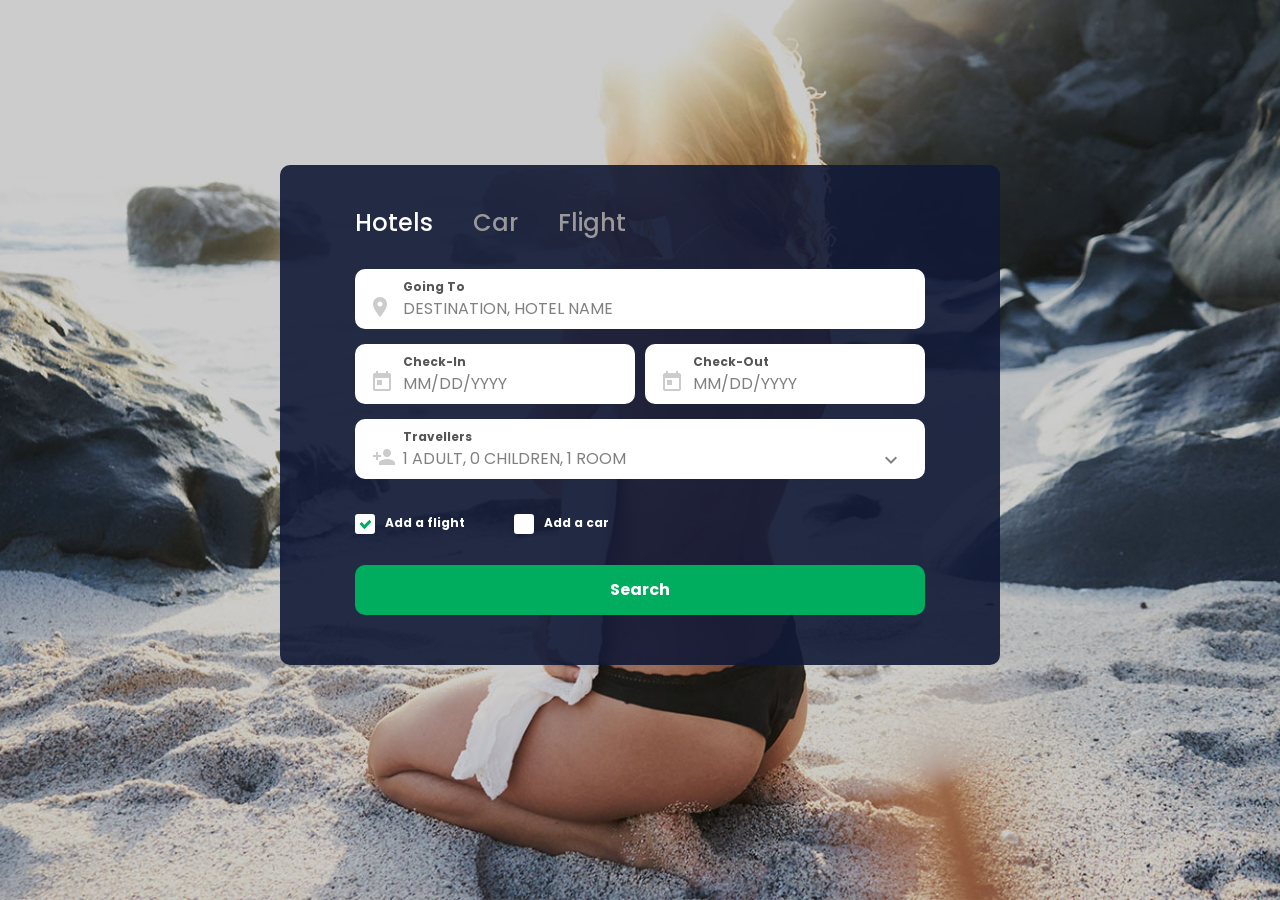
<file: static_cdn/colorlib-search-15/index.html>
<!DOCTYPE html>
<html lang="en">

<head>
    <!-- Required meta tags-->
    <meta charset="UTF-8">
    <meta name="viewport" content="width=device-width, initial-scale=1, shrink-to-fit=no">
    <meta name="description" content="Colrolib Templates">
    <meta name="author" content="Colrolib">
    <meta name="keywords" content="Colrolib Templates">

    <!-- Title Page-->
    <title>Au Form Wizard</title>

    <!-- Icons font CSS-->
    <link href="vendor/mdi-font/css/material-design-iconic-font.min.css" rel="stylesheet" media="all">
    <link href="vendor/font-awesome-4.7/css/font-awesome.min.css" rel="stylesheet" media="all">
    <!-- Font special for pages-->
    <link href="https://fonts.googleapis.com/css?family=Poppins:100,100i,200,200i,300,300i,400,400i,500,500i,600,600i,700,700i,800,800i,900,900i" rel="stylesheet">

    <!-- Vendor CSS-->
    <link href="vendor/select2/select2.min.css" rel="stylesheet" media="all">
    <link href="vendor/datepicker/daterangepicker.css" rel="stylesheet" media="all">

    <!-- Main CSS-->
    <link href="css/main.css" rel="stylesheet" media="all">
</head>

<body>
    <div class="page-wrapper bg-img-1 p-t-165 p-b-100">
        <div class="wrapper wrapper--w720">
            <div class="card card-3">
                <div class="card-body">
                    <ul class="tab-list">
                        <li class="tab-list__item active">
                            <a class="tab-list__link" href="#tab1" data-toggle="tab">hotels</a>
                        </li>
                        <li class="tab-list__item">
                            <a class="tab-list__link" href="#tab2" data-toggle="tab">car</a>
                        </li>
                        <li class="tab-list__item">
                            <a class="tab-list__link" href="#tab3" data-toggle="tab">flight</a>
                        </li>
                    </ul>
                    <div class="tab-content">
                        <div class="tab-pane active" id="tab1">
                            <form method="POST" action="#">
                                <div class="input-group">
                                    <label class="label">Going to</label>
                                    <input class="input--style-1" type="text" name="address" placeholder="Destination, hotel name" required="required">
                                    <i class="zmdi zmdi-pin input-group-symbol"></i>
                                </div>
                                <div class="row row-space">
                                    <div class="col-2">
                                        <div class="input-group">
                                            <label class="label">check-in</label>
                                            <input class="input--style-1" type="text" name="check-in" placeholder="mm/dd/yyyy" id="input-start">
                                            <i class="zmdi zmdi-calendar-alt input-group-symbol"></i>
                                        </div>
                                    </div>
                                    <div class="col-2">
                                        <div class="input-group">
                                            <label class="label">check-out</label>
                                            <input class="input--style-1" type="text" name="check-out" placeholder="mm/dd/yyyy" id="input-end">
                                            <i class="zmdi zmdi-calendar-alt input-group-symbol"></i>
                                        </div>
                                    </div>
                                </div>
                                <div class="input-group">
                                    <label class="label">travellers</label>
                                    <i class="zmdi zmdi-account-add input-group-symbol"></i>
                                    <div class="input-group-icon" id="js-select-special">
                                        <input class="input--style-1" type="text" name="traveller" value="1 Adult, 0 Children, 1 Room" disabled="disabled" id="info">
                                        <i class="zmdi zmdi-chevron-down input-icon"></i>
                                    </div>
                                    <div class="dropdown-select">
                                        <ul class="list-room">
                                            <li class="list-room__item">
                                                <span class="list-room__name">Room 1</span>
                                                <ul class="list-person">
                                                    <li class="list-person__item">
                                                        <span class="name">Adults</span>
                                                        <div class="quantity quantity1">
                                                            <span class="minus">-</span>
                                                            <input class="inputQty" type="number" min="0" value="1">
                                                            <span class="plus">+</span>
                                                        </div>
                                                    </li>
                                                    <li class="list-person__item">
                                                        <span class="name">Children</span>
                                                        <div class="quantity quantity2">
                                                            <span class="minus">-</span>
                                                            <input class="inputQty" type="number" min="0" value="0">
                                                            <span class="plus">+</span>
                                                        </div>
                                                    </li>
                                                </ul>
                                            </li>
                                        </ul>
                                        <div class="list-room__footer">
                                            <a href="#" id="btn-add-room">Add room</a>
                                        </div>
                                    </div>
                                </div>
                                <div class="checkbox-row">
                                    <label class="checkbox-container m-r-45">Add a flight
                                        <input type="checkbox" checked="checked" name="add-flight">
                                        <span class="checkmark"></span>
                                    </label>
                                    <label class="checkbox-container">Add a car
                                        <input type="checkbox" name="add-car">
                                        <span class="checkmark"></span>
                                    </label>
                                </div>
                                <button class="btn-submit" type="submit">search</button>
                            </form>
                        </div>
                        <div class="tab-pane" id="tab2">
                            <form method="POST" action="#">
                                <div class="input-group">
                                    <label class="label">location:</label>
                                    <input class="input--style-1" type="text" name="location" placeholder="Destination, hotel name" required="required">
                                    <i class="zmdi zmdi-pin input-group-symbol"></i>
                                </div>
                                <div class="row row-space">
                                    <div class="col-2">
                                        <div class="input-group">
                                            <label class="label">driver age:</label>
                                            <i class="zmdi zmdi-calendar-alt input-group-symbol"></i>
                                            <div class="rs-select2 js-select-simple select--no-search">
                                                <select name="driver-age">
                                                    <option>23</option>
                                                    <option>24</option>
                                                    <option selected="selected">25</option>
                                                    <option>26</option>
                                                </select>
                                                <div class="select-dropdown"></div>
                                            </div>
                                        </div>
                                    </div>
                                    <div class="col-2">
                                        <div class="input-group">
                                            <label class="label">car group:</label>
                                            <i class="zmdi zmdi-calendar-alt input-group-symbol"></i>
                                            <div class="rs-select2 js-select-simple select--no-search">
                                                <select name="car-group">
                                                    <option selected="selected">Group S-car</option>
                                                    <option>Group 1</option>
                                                    <option>Group 2</option>
                                                    <option>Group 3</option>
                                                </select>
                                                <div class="select-dropdown"></div>
                                            </div>
                                        </div>
                                    </div>
                                </div>
                                <div class="row row-space">
                                    <div class="col-2">
                                        <div class="input-group">
                                            <label class="label">pick up:</label>
                                            <i class="zmdi zmdi-calendar-alt input-group-symbol"></i>
                                            <input class="input--style-1 js-single-datepicker" type="text" name="pickup" placeholder="mm/dd/yyyy" data-drop="1">
                                            <div class="dropdown-datepicker" id="dropdown-datepicker1"></div>
                                        </div>
                                    </div>
                                    <div class="col-2">
                                        <div class="input-group">
                                            <label class="label">time:</label>
                                            <i class="zmdi zmdi-time input-group-symbol"></i>
                                            <div class="rs-select2 js-select-simple select--no-search">
                                                <select name="time-pickup">
                                                    <option selected="selected">10:00 AM</option>
                                                    <option>5:00 AM</option>
                                                    <option>6:00 AM</option>
                                                    <option>7:00 AM</option>
                                                </select>
                                                <div class="select-dropdown"></div>
                                            </div>
                                        </div>
                                    </div>
                                </div>
                                <div class="row row-space">
                                    <div class="col-2">
                                        <div class="input-group">
                                            <label class="label">drop off:</label>
                                            <i class="zmdi zmdi-calendar-alt input-group-symbol"></i>
                                            <input class="input--style-1 js-single-datepicker" type="text" name="dropoff" placeholder="mm/dd/yyyy" data-drop="2">
                                            <div class="dropdown-datepicker" id="dropdown-datepicker2"></div>
                                        </div>
                                    </div>
                                    <div class="col-2">
                                        <div class="input-group">
                                            <label class="label">time:</label>
                                            <i class="zmdi zmdi-time input-group-symbol"></i>
                                            <div class="rs-select2 js-select-simple select--no-search">
                                                <select name="time-dropoff">
                                                    <option selected="selected">10:00 AM</option>
                                                    <option>5:00 AM</option>
                                                    <option>6:00 AM</option>
                                                    <option>7:00 AM</option>
                                                </select>
                                                <div class="select-dropdown"></div>
                                            </div>
                                        </div>
                                    </div>
                                </div>
                                <button class="btn-submit m-t-15" type="submit">search</button>
                            </form>
                        </div>
                        <div class="tab-pane" id="tab3">
                            <form method="POST" action="#">
                                <div class="input-group">
                                    <label class="label">origin</label>
                                    <i class="zmdi zmdi-pin input-group-symbol"></i>
                                    <input class="input--style-1" type="text" name="origin" placeholder="City or airport" required="required">
                                </div>
                                <div class="input-group">
                                    <label class="label">destination:</label>
                                    <i class="zmdi zmdi-pin input-group-symbol"></i>
                                    <input class="input--style-1" type="text" name="destination" placeholder="City or airport" required="required">
                                </div>
                                <div class="row row-space">
                                    <div class="col-2">
                                        <div class="input-group">
                                            <label class="label">Departing</label>
                                            <i class="zmdi zmdi-calendar-alt input-group-symbol"></i>
                                            <input class="input--style-1" type="text" name="check-in" placeholder="mm/dd/yyyy" id="input-start-2">
                                        </div>
                                    </div>
                                    <div class="col-2">
                                        <div class="input-group">
                                            <label class="label">returning</label>
                                            <i class="zmdi zmdi-calendar-alt input-group-symbol"></i>
                                            <input class="input--style-1" type="text" name="check-out" placeholder="mm/dd/yyyy" id="input-end-2">
                                        </div>
                                    </div>
                                </div>
                                <div class="radio-row">
                                    <label class="radio-container m-r-45">First Class
                                        <input type="radio" name="class">
                                        <span class="radio-checkmark"></span>
                                    </label>
                                    <label class="radio-container m-r-45">Business
                                        <input type="radio" name="class">
                                        <span class="radio-checkmark"></span>
                                    </label>
                                    <label class="radio-container">Economy
                                        <input type="radio" checked="checked" name="class">
                                        <span class="radio-checkmark"></span>
                                    </label>
                                </div>
                                <button class="btn-submit" type="submit">search</button>
                            </form>
                        </div>
                    </div>
                </div>
            </div>
        </div>
    </div>

    <!-- Jquery JS-->
    <script src="vendor/jquery/jquery.min.js"></script>
    <!-- Vendor JS-->
    <script src="vendor/select2/select2.min.js"></script>
    <script src="vendor/jquery-validate/jquery.validate.min.js"></script>
    <script src="vendor/bootstrap-wizard/bootstrap.min.js"></script>
    <script src="vendor/bootstrap-wizard/jquery.bootstrap.wizard.min.js"></script>
    <script src="vendor/datepicker/moment.min.js"></script>
    <script src="vendor/datepicker/daterangepicker.js"></script>

    <!-- Main JS-->
    <script src="js/global.js"></script>

</body><!-- This templates was made by Colorlib (https://colorlib.com) -->

</html>
<!-- end document-->
</file>
<file: static_cdn/colorlib-search-15/vendor/datepicker/daterangepicker.css>
.daterangepicker {
  position: absolute;
  color: inherit;
  background-color: #fff;
  border-radius: 4px;
  width: 278px;
  padding: 4px;
  margin-top: 1px;
  top: 100px;
  left: 20px;
  /* Calendars */ }
  .daterangepicker:before, .daterangepicker:after {
    position: absolute;
    display: inline-block;
    border-bottom-color: rgba(0, 0, 0, 0.2);
    content: ''; }
  .daterangepicker:before {
    top: -7px;
    border-right: 7px solid transparent;
    border-left: 7px solid transparent;
    border-bottom: 7px solid #ccc; }
  .daterangepicker:after {
    top: -6px;
    border-right: 6px solid transparent;
    border-bottom: 6px solid #fff;
    border-left: 6px solid transparent; }
  .daterangepicker.opensleft:before {
    right: 9px; }
  .daterangepicker.opensleft:after {
    right: 10px; }
  .daterangepicker.openscenter:before {
    left: 0;
    right: 0;
    width: 0;
    margin-left: auto;
    margin-right: auto; }
  .daterangepicker.openscenter:after {
    left: 0;
    right: 0;
    width: 0;
    margin-left: auto;
    margin-right: auto; }
  .daterangepicker.opensright:before {
    left: 9px; }
  .daterangepicker.opensright:after {
    left: 10px; }
  .daterangepicker.dropup {
    margin-top: -5px; }
    .daterangepicker.dropup:before {
      top: initial;
      bottom: -7px;
      border-bottom: initial;
      border-top: 7px solid #ccc; }
    .daterangepicker.dropup:after {
      top: initial;
      bottom: -6px;
      border-bottom: initial;
      border-top: 6px solid #fff; }
  .daterangepicker.dropdown-menu {
    max-width: none;
    z-index: 3001; }
  .daterangepicker.single .ranges, .daterangepicker.single .calendar {
    float: none; }
  .daterangepicker.show-calendar .calendar {
    display: block; }
  .daterangepicker .calendar {
    display: none;
    max-width: 270px;
    margin: 4px; }
    .daterangepicker .calendar.single .calendar-table {
      border: none; }
    .daterangepicker .calendar th, .daterangepicker .calendar td {
      white-space: nowrap;
      text-align: center;
      min-width: 32px; }
  .daterangepicker .calendar-table {
    border: 1px solid #fff;
    padding: 4px;
    border-radius: 4px;
    background-color: #fff; }
  .daterangepicker table {
    width: 100%;
    margin: 0; }
  .daterangepicker td, .daterangepicker th {
    text-align: center;
    width: 20px;
    height: 20px;
    border-radius: 4px;
    border: 1px solid transparent;
    white-space: nowrap;
    cursor: pointer; }
    .daterangepicker td.available:hover, .daterangepicker th.available:hover {
      background-color: #eee;
      border-color: transparent;
      color: inherit; }
    .daterangepicker td.week, .daterangepicker th.week {
      font-size: 80%;
      color: #ccc; }
  .daterangepicker td.off, .daterangepicker td.off.in-range, .daterangepicker td.off.start-date, .daterangepicker td.off.end-date {
    background-color: #fff;
    border-color: transparent;
    color: #999; }
  .daterangepicker td.in-range {
    background-color: #ebf4f8;
    border-color: transparent;
    color: #000;
    border-radius: 0; }
  .daterangepicker td.start-date {
    border-radius: 4px 0 0 4px; }
  .daterangepicker td.end-date {
    border-radius: 0 4px 4px 0; }
  .daterangepicker td.start-date.end-date {
    border-radius: 4px; }
  .daterangepicker td.active, .daterangepicker td.active:hover {
    background-color: #357ebd;
    border-color: transparent;
    color: #fff; }
  .daterangepicker th.month {
    width: auto; }
  .daterangepicker td.disabled, .daterangepicker option.disabled {
    color: #999;
    cursor: not-allowed;
    text-decoration: line-through; }
  .daterangepicker select.monthselect, .daterangepicker select.yearselect {
    font-size: 12px;
    padding: 1px;
    height: auto;
    margin: 0;
    cursor: default; }
  .daterangepicker select.monthselect {
    margin-right: 2%;
    width: 56%; }
  .daterangepicker select.yearselect {
    width: 40%; }
  .daterangepicker select.hourselect, .daterangepicker select.minuteselect, .daterangepicker select.secondselect, .daterangepicker select.ampmselect {
    width: 50px;
    margin-bottom: 0; }
  .daterangepicker .input-mini {
    border: 1px solid #ccc;
    border-radius: 4px;
    color: #555;
    height: 30px;
    line-height: 30px;
    display: block;
    vertical-align: middle;
    margin: 0 0 5px 0;
    padding: 0 6px 0 28px;
    width: 100%; }
    .daterangepicker .input-mini.active {
      border: 1px solid #08c;
      border-radius: 4px; }
  .daterangepicker .daterangepicker_input {
    position: relative; }
    .daterangepicker .daterangepicker_input i {
      position: absolute;
      left: 8px;
      top: 8px; }
  .daterangepicker.rtl .input-mini {
    padding-right: 28px;
    padding-left: 6px; }
  .daterangepicker.rtl .daterangepicker_input i {
    left: auto;
    right: 8px; }
  .daterangepicker .calendar-time {
    text-align: center;
    margin: 5px auto;
    line-height: 30px;
    position: relative;
    padding-left: 28px; }
    .daterangepicker .calendar-time select.disabled {
      color: #ccc;
      cursor: not-allowed; }

.ranges {
  font-size: 11px;
  float: none;
  margin: 4px;
  text-align: left; }
  .ranges ul {
    list-style: none;
    margin: 0 auto;
    padding: 0;
    width: 100%; }
  .ranges li {
    font-size: 13px;
    background-color: #f5f5f5;
    border: 1px solid #f5f5f5;
    border-radius: 4px;
    color: #08c;
    padding: 3px 12px;
    margin-bottom: 8px;
    cursor: pointer; }
    .ranges li:hover {
      background-color: #08c;
      border: 1px solid #08c;
      color: #fff; }
    .ranges li.active {
      background-color: #08c;
      border: 1px solid #08c;
      color: #fff; }

/*  Larger Screen Styling */
@media (min-width: 564px) {
  .daterangepicker {
    width: auto; }
    .daterangepicker .ranges ul {
      width: 160px; }
    .daterangepicker.single .ranges ul {
      width: 100%; }
    .daterangepicker.single .calendar.left {
      clear: none; }
    .daterangepicker.single.ltr .ranges, .daterangepicker.single.ltr .calendar {
      float: left; }
    .daterangepicker.single.rtl .ranges, .daterangepicker.single.rtl .calendar {
      float: right; }
    .daterangepicker.ltr {
      direction: ltr;
      text-align: left; }
      .daterangepicker.ltr .calendar.left {
        clear: left;
        margin-right: 0; }
        .daterangepicker.ltr .calendar.left .calendar-table {
          border-right: none;
          border-top-right-radius: 0;
          border-bottom-right-radius: 0; }
      .daterangepicker.ltr .calendar.right {
        margin-left: 0; }
        .daterangepicker.ltr .calendar.right .calendar-table {
          border-left: none;
          border-top-left-radius: 0;
          border-bottom-left-radius: 0; }
      .daterangepicker.ltr .left .daterangepicker_input {
        padding-right: 12px; }
      .daterangepicker.ltr .calendar.left .calendar-table {
        padding-right: 12px; }
      .daterangepicker.ltr .ranges, .daterangepicker.ltr .calendar {
        float: left; }
    .daterangepicker.rtl {
      direction: rtl;
      text-align: right; }
      .daterangepicker.rtl .calendar.left {
        clear: right;
        margin-left: 0; }
        .daterangepicker.rtl .calendar.left .calendar-table {
          border-left: none;
          border-top-left-radius: 0;
          border-bottom-left-radius: 0; }
      .daterangepicker.rtl .calendar.right {
        margin-right: 0; }
        .daterangepicker.rtl .calendar.right .calendar-table {
          border-right: none;
          border-top-right-radius: 0;
          border-bottom-right-radius: 0; }
      .daterangepicker.rtl .left .daterangepicker_input {
        padding-left: 12px; }
      .daterangepicker.rtl .calendar.left .calendar-table {
        padding-left: 12px; }
      .daterangepicker.rtl .ranges, .daterangepicker.rtl .calendar {
        text-align: right;
        float: right; } }
@media (min-width: 730px) {
  .daterangepicker .ranges {
    width: auto; }
  .daterangepicker.ltr .ranges {
    float: left; }
  .daterangepicker.rtl .ranges {
    float: right; }
  .daterangepicker .calendar.left {
    clear: none !important; } }
</file>
<file: static_cdn/colorlib-search-15/css/main.css>
/* ==========================================================================
   #GRID
   ========================================================================== */
.row {
  display: -webkit-box;
  display: -webkit-flex;
  display: -moz-box;
  display: -ms-flexbox;
  display: flex;
  -webkit-flex-wrap: wrap;
  -ms-flex-wrap: wrap;
  flex-wrap: wrap;
  position: relative;
}

.row-space {
  -webkit-box-pack: justify;
  -webkit-justify-content: space-between;
  -moz-box-pack: justify;
  -ms-flex-pack: justify;
  justify-content: space-between;
}

.row-refine {
  margin: 0 -15px;
}

.col-2 {
  width: -webkit-calc((100% - 10px) / 2);
  width: -moz-calc((100% - 10px) / 2);
  width: calc((100% - 10px) / 2);
}

@media (max-width: 767px) {
  .col-2 {
    width: 100%;
  }
}

/* ==========================================================================
   #BOX-SIZING
   ========================================================================== */
/**
 * More sensible default box-sizing:
 * css-tricks.com/inheriting-box-sizing-probably-slightly-better-best-practice
 */
html {
  -webkit-box-sizing: border-box;
  -moz-box-sizing: border-box;
  box-sizing: border-box;
}

* {
  padding: 0;
  margin: 0;
}

*, *:before, *:after {
  -webkit-box-sizing: inherit;
  -moz-box-sizing: inherit;
  box-sizing: inherit;
}

/* ==========================================================================
   #RESET
   ========================================================================== */
/**
 * A very simple reset that sits on top of Normalize.css.
 */
body,
h1, h2, h3, h4, h5, h6,
blockquote, p, pre,
dl, dd, ol, ul,
figure,
hr,
fieldset, legend {
  margin: 0;
  padding: 0;
}

/**
 * Remove trailing margins from nested lists.
 */
li > ol,
li > ul {
  margin-bottom: 0;
}

/**
 * Remove default table spacing.
 */
table {
  border-collapse: collapse;
  border-spacing: 0;
}

/**
 * 1. Reset Chrome and Firefox behaviour which sets a `min-width: min-content;`
 *    on fieldsets.
 */
fieldset {
  min-width: 0;
  /* [1] */
  border: 0;
}

button {
  outline: none;
  background: none;
  border: none;
  font-family: inherit;
}

/* ==========================================================================
   #PAGE WRAPPER
   ========================================================================== */
.page-wrapper {
  min-height: 100vh;
}

body {
  font-family: "Poppins", "Arial", "Helvetica Neue", sans-serif;
  font-weight: 400;
  font-size: 14px;
}

h1, h2, h3, h4, h5, h6 {
  font-weight: 400;
}

h1 {
  font-size: 36px;
}

h2 {
  font-size: 30px;
}

h3 {
  font-size: 24px;
}

h4 {
  font-size: 18px;
}

h5 {
  font-size: 15px;
}

h6 {
  font-size: 13px;
}

img {
  max-width: 100%;
  height: auto;
}

a {
  display: inline-block;
  text-decoration: none;
  -webkit-transition: all 0.4s ease;
  -o-transition: all 0.4s ease;
  -moz-transition: all 0.4s ease;
  transition: all 0.4s ease;
}

a:link {
  text-decoration: none;
}

a:visited {
  text-decoration: none;
}

a:hover {
  text-decoration: none;
}

a:active {
  text-decoration: none;
}

/* ==========================================================================
   #BACKGROUND
   ========================================================================== */
.bg-img-1 {
  background: url("../images/bg-img-01.jpg") center center/cover no-repeat;
}

/* ==========================================================================
   #SPACING
   ========================================================================== */
.p-t-15 {
  padding-top: 15px;
}

.p-t-5 {
  padding-top: 5px;
}

.p-t-275 {
  padding-top: 275px;
}

@media (max-width: 767px) {
  .p-t-275 {
    padding-top: 120px;
  }
}

.p-t-165 {
  padding-top: 165px;
}

@media (max-width: 767px) {
  .p-t-165 {
    padding-top: 120px;
  }
}

.p-b-100 {
  padding-bottom: 100px;
}

@media (max-width: 767px) {
  .p-b-100 {
    padding-bottom: 250px;
  }
}

.m-r-45 {
  margin-right: 45px;
}

@media (max-width: 767px) {
  .m-r-45 {
    margin-right: 15px;
  }
}

/* ==========================================================================
   #WRAPPER
   ========================================================================== */
.wrapper {
  margin: 0 auto;
}

.wrapper--w680 {
  max-width: 680px;
}

.wrapper--w720 {
  max-width: 720px;
}

/* ==========================================================================
   #BUTTON
   ========================================================================== */
.btn-submit {
  display: block;
  margin-top: 32px;
  width: 100%;
  line-height: 50px;
  font-family: inherit;
  background: #00ad5f;
  -webkit-border-radius: 10px;
  -moz-border-radius: 10px;
  border-radius: 10px;
  text-transform: capitalize;
  color: #fff;
  font-size: 16px;
  font-weight: 700;
  -webkit-transition: all 0.4s ease;
  -o-transition: all 0.4s ease;
  -moz-transition: all 0.4s ease;
  transition: all 0.4s ease;
}

.btn-submit:hover {
  background: #00994b;
}

.m-t-0 {
  margin-top: 0;
}

.m-t-15 {
  margin-top: 15px;
}

/* ==========================================================================
   #DATEPICKER
   ========================================================================== */
.daterangepicker {
  display: none;
  width: 570px;
  -webkit-box-shadow: 0px 8px 20px 0px rgba(0, 0, 0, 0.15);
  -moz-box-shadow: 0px 8px 20px 0px rgba(0, 0, 0, 0.15);
  box-shadow: 0px 8px 20px 0px rgba(0, 0, 0, 0.15);
  -webkit-border-radius: 10px;
  -moz-border-radius: 10px;
  border-radius: 10px;
  padding: 30px 35px;
  padding-top: 27px;
  padding-bottom: 45px;
  margin-top: 5px;
  margin-left: -48px;
}

@media (max-width: 767px) {
  .daterangepicker {
    width: -webkit-calc(100% - 60px);
    width: -moz-calc(100% - 60px);
    width: calc(100% - 60px);
    padding: 25px 0px;
  }
}

.daterangepicker:before, .daterangepicker:after {
  display: none;
}

.daterangepicker .calendar {
  margin: 0;
  width: 235px;
}

.daterangepicker .calendar th {
  font-size: 14px;
  color: #aaa;
  cursor: default;
}

.daterangepicker .calendar th.month {
  font-size: 16px;
  color: #555;
  font-weight: 700;
}

.daterangepicker .calendar th.next, .daterangepicker .calendar th.prev {
  font-size: 20px;
  color: #ccc;
  text-align: center;
}

.daterangepicker .calendar.right {
  float: right;
}

@media (max-width: 767px) {
  .daterangepicker .calendar {
    width: 235px;
    max-width: 270px;
  }
  .daterangepicker .calendar.right, .daterangepicker .calendar.left {
    float: none !important;
    clear: none !important;
    margin: 0 auto !important;
  }
  .daterangepicker .calendar.left {
    margin-bottom: 30px !important;
  }
}

.daterangepicker .calendar-table {
  padding: 0;
}

.daterangepicker .calendar-table .table-condensed thead tr:nth-child(2) th {
  padding-top: 27px;
  padding-bottom: 17px;
}

.daterangepicker.ltr .calendar.left .calendar-table {
  padding: 0;
}

.daterangepicker_input {
  display: none;
}

.daterangepicker td {
  -webkit-border-radius: 50%;
  -moz-border-radius: 50%;
  border-radius: 50%;
  height: 32px;
  width: 32px;
  font-family: "Poppins", "Arial", "Helvetica Neue", sans-serif;
  text-align: center;
  font-size: 14px;
  color: #555;
}

.daterangepicker td.start-date, .daterangepicker td.end-date {
  -webkit-border-radius: 50%;
  -moz-border-radius: 50%;
  border-radius: 50%;
  background: #00ad5f;
}

.daterangepicker td.start-date.end-date {
  -webkit-border-radius: 50%;
  -moz-border-radius: 50%;
  border-radius: 50%;
}

.daterangepicker td.in-range {
  background: #d9f1e3;
}

.daterangepicker td.today {
  -webkit-border-radius: 50% !important;
  -moz-border-radius: 50% !important;
  border-radius: 50% !important;
  background: #c9c9c9;
}

.daterangepicker td.today.in-range {
  -webkit-border-radius: 0 !important;
  -moz-border-radius: 0 !important;
  border-radius: 0 !important;
  background: #00ad5f;
}

.daterangepicker td.off, .daterangepicker td.off.in-range, .daterangepicker td.off.start-date, .daterangepicker td.off.end-date {
  background: transparent;
  color: #aaa;
}

.daterangepicker select {
  outline: none;
  font-family: inherit;
}

.daterangepicker select.monthselect, .daterangepicker select.yearselect {
  font-size: 14px;
  padding: 8px 4px;
}

.daterangepicker td.active,
.daterangepicker td.active:hover {
  background: #00ad5f;
}

.dropdown-datepicker {
  position: relative;
}

.dropdown-datepicker .daterangepicker {
  width: 280px;
  padding: 20px;
}

/* ==========================================================================
   #FORM
   ========================================================================== */
input,
textarea {
  outline: none;
  margin: 0;
  border: none;
  -webkit-box-shadow: none;
  -moz-box-shadow: none;
  box-shadow: none;
  width: 100%;
  font-size: 18px;
  font-family: inherit;
}

input:disabled {
  background: transparent;
  cursor: pointer;
}

textarea {
  resize: none;
}

button {
  cursor: pointer;
}

.input-group {
  position: relative;
  margin-bottom: 15px;
  background: #ffffff;
  -webkit-border-radius: 10px;
  -moz-border-radius: 10px;
  border-radius: 10px;
  padding: 9px 48px;
  padding-bottom: 3px;
  padding-right: 20px;
}

.input-group-symbol {
  position: absolute;
  font-size: 24px;
  color: #ccc;
  left: 18px;
  bottom: 10px;
}

.input-group-icon {
  position: relative;
}

.input-icon {
  font-size: 24px;
  color: #808080;
  position: absolute;
  line-height: 28px;
  right: 0;
  top: 0;
  width: 28px;
  background: #fff;
  text-align: center;
  cursor: pointer;
}

.input-icon::before {
  display: block;
  -webkit-transition: all 0.4s ease;
  -o-transition: all 0.4s ease;
  -moz-transition: all 0.4s ease;
  transition: all 0.4s ease;
}

.label {
  font-size: 12px;
  color: #555;
  text-transform: capitalize;
  display: block;
  font-weight: 700;
}

.input--style-1 {
  font-size: 16px;
  padding: 5px 0;
  padding-top: 0px;
  text-transform: uppercase;
  color: #808080;
  font-family: "Poppins", "Arial", "Helvetica Neue", sans-serif;
}

.input--style-1::-webkit-input-placeholder {
  /* WebKit, Blink, Edge */
  color: #808080;
}

.input--style-1:-moz-placeholder {
  /* Mozilla Firefox 4 to 18 */
  color: #808080;
  opacity: 1;
}

.input--style-1::-moz-placeholder {
  /* Mozilla Firefox 19+ */
  color: #808080;
  opacity: 1;
}

.input--style-1:-ms-input-placeholder {
  /* Internet Explorer 10-11 */
  color: #808080;
}

.input--style-1:-ms-input-placeholder {
  /* Microsoft Edge */
  color: #808080;
}

/* CHECKBOX */
.checkbox-row {
  padding-top: 18px;
}

.checkbox-container {
  display: inline-block;
  position: relative;
  padding-left: 30px;
  cursor: pointer;
  font-size: 12px;
  color: #fff;
  font-weight: 700;
  -webkit-user-select: none;
  -moz-user-select: none;
  -ms-user-select: none;
  user-select: none;
}

.checkbox-container input {
  position: absolute;
  opacity: 0;
  cursor: pointer;
}

.checkmark {
  position: absolute;
  top: 0;
  left: 0;
  height: 20px;
  width: 20px;
  background-color: #fff;
  -webkit-border-radius: 3px;
  -moz-border-radius: 3px;
  border-radius: 3px;
}

.checkbox-container input:checked ~ .checkmark {
  background-color: #fff;
}

.checkmark:after {
  content: "";
  position: absolute;
  display: none;
}

.checkbox-container input:checked ~ .checkmark:after {
  display: block;
}

.checkbox-container .checkmark:after {
  left: 7px;
  top: 4px;
  width: 7px;
  height: 10px;
  border: solid #00ad5f;
  border-width: 0 3px 3px 0;
  -webkit-transform: rotate(45deg);
  -ms-transform: rotate(45deg);
  -moz-transform: rotate(45deg);
  -o-transform: rotate(45deg);
  transform: rotate(45deg);
}

/* Radio button */
.radio-row {
  padding-top: 18px;
}

.radio-container {
  display: inline-block;
  position: relative;
  padding-left: 30px;
  cursor: pointer;
  font-size: 12px;
  color: #fff;
  font-weight: 700;
  -webkit-user-select: none;
  -moz-user-select: none;
  -ms-user-select: none;
  user-select: none;
}

.radio-container input {
  position: absolute;
  opacity: 0;
  cursor: pointer;
}

.radio-checkmark {
  position: absolute;
  top: 0;
  left: 0;
  height: 20px;
  width: 20px;
  background-color: #eee;
  -webkit-border-radius: 50%;
  -moz-border-radius: 50%;
  border-radius: 50%;
}

.radio-container:hover input ~ .radio-checkmark {
  background-color: #fff;
}

.radio-container input:checked ~ .radio-checkmark {
  background-color: #fff;
}

.radio-checkmark:after {
  content: "";
  position: absolute;
  display: none;
}

.radio-container input:checked ~ .radio-checkmark:after {
  display: block;
}

.radio-container .radio-checkmark:after {
  top: 4px;
  left: 4px;
  width: 12px;
  height: 12px;
  -webkit-border-radius: 50%;
  -moz-border-radius: 50%;
  border-radius: 50%;
  background: #00ad5f;
}

/* ==========================================================================
   #SELECT
   ========================================================================== */
.quantity {
  display: -webkit-box;
  display: -webkit-flex;
  display: -moz-box;
  display: -ms-flexbox;
  display: flex;
  float: right;
}

@media (max-width: 575px) {
  .quantity {
    float: none;
    margin-top: 10px;
  }
}

.quantity > input {
  -webkit-appearance: none;
  width: 55px;
  text-align: center;
  font-size: 18px;
  color: #555;
  font-weight: 700;
}

.minus,
.plus {
  display: inline-block;
  width: 32px;
  height: 32px;
  line-height: 28px;
  text-align: center;
  border: 2px solid #ccc;
  font-size: 24px;
  color: #ccc;
  -webkit-border-radius: 50%;
  -moz-border-radius: 50%;
  border-radius: 50%;
  cursor: pointer;
  -webkit-user-select: none;
  -moz-user-select: none;
  -ms-user-select: none;
  user-select: none;
  -webkit-transition: all 0.4s ease;
  -o-transition: all 0.4s ease;
  -moz-transition: all 0.4s ease;
  transition: all 0.4s ease;
}

.minus:hover,
.plus:hover {
  background: #ccc;
  color: #fff;
}

.list-room {
  list-style: none;
  max-height: 324px;
  overflow-y: auto;
  padding-right: 20px;
}

.list-room__item {
  margin-bottom: 20px;
}

.list-room__footer {
  padding-top: 22px;
  border-top: 1px solid #e5e5e5;
}

.list-room__name {
  margin-bottom: 27px;
  display: block;
  font-weight: 700;
  color: #999;
}

.list-person {
  list-style: none;
}

.list-person .list-person__item:last-child {
  margin-bottom: 0;
}

.list-person__item {
  margin-bottom: 34px;
}

.list-person__item::after {
  content: "";
  clear: both;
  display: table;
}

.list-person__item .name {
  font-size: 18px;
  color: #555;
  font-weight: 700;
  display: inline-block;
  margin-top: 5px;
}

input[type=number]::-webkit-inner-spin-button,
input[type=number]::-webkit-outer-spin-button {
  -webkit-appearance: none;
  margin: 0;
}

#btn-add-room {
  font-family: inherit;
  font-size: 16px;
  color: #00ad5f;
  font-weight: 700;
  -webkit-transition: all 0.4s ease;
  -o-transition: all 0.4s ease;
  -moz-transition: all 0.4s ease;
  transition: all 0.4s ease;
}

#btn-add-room:hover {
  text-decoration: underline;
}

.dropdown-select {
  display: none;
  position: absolute;
  left: 0;
  right: 0;
  top: -webkit-calc(100% + 2px);
  top: -moz-calc(100% + 2px);
  top: calc(100% + 2px);
  background: #fff;
  z-index: 999;
  -webkit-border-radius: 10px;
  -moz-border-radius: 10px;
  border-radius: 10px;
  -webkit-box-shadow: 0px 8px 20px 0px rgba(0, 0, 0, 0.15);
  -moz-box-shadow: 0px 8px 20px 0px rgba(0, 0, 0, 0.15);
  box-shadow: 0px 8px 20px 0px rgba(0, 0, 0, 0.15);
  padding: 30px 45px;
  padding-right: 25px;
}

.dropdown-select.show {
  display: block;
}

.open .input-icon::before {
  -webkit-transform: rotate(-180deg);
  -moz-transform: rotate(-180deg);
  -ms-transform: rotate(-180deg);
  -o-transform: rotate(-180deg);
  transform: rotate(-180deg);
}

/* ==========================================================================
   #SELECT2
   ========================================================================== */
.select--no-search .select2-search {
  display: none !important;
}

.rs-select2 {
  width: 100%;
}

.rs-select2 .select2-container {
  width: 100% !important;
  outline: none;
}

.rs-select2 .select2-container .select2-selection--single {
  outline: none;
  border: none;
  height: 30px;
}

.rs-select2 .select2-container .select2-selection--single .select2-selection__rendered {
  line-height: 30px;
  padding-left: 0;
  color: #808080;
  font-size: 16px;
  text-transform: uppercase;
}

.rs-select2 .select2-container .select2-selection--single .select2-selection__arrow {
  height: 28px;
  right: 4px;
  display: -webkit-box;
  display: -webkit-flex;
  display: -moz-box;
  display: -ms-flexbox;
  display: flex;
  -webkit-box-pack: center;
  -webkit-justify-content: center;
  -moz-box-pack: center;
  -ms-flex-pack: center;
  justify-content: center;
  -webkit-box-align: center;
  -webkit-align-items: center;
  -moz-box-align: center;
  -ms-flex-align: center;
  align-items: center;
}

.rs-select2 .select2-container .select2-selection--single .select2-selection__arrow b {
  display: none;
}

.rs-select2 .select2-container .select2-selection--single .select2-selection__arrow:after {
  font-family: "Material-Design-Iconic-Font";
  content: '\f2f9';
  font-size: 24px;
  color: #808080;
  -webkit-transition: all 0.4s ease;
  -o-transition: all 0.4s ease;
  -moz-transition: all 0.4s ease;
  transition: all 0.4s ease;
}

.rs-select2 .select2-container.select2-container--open .select2-selection--single .select2-selection__arrow::after {
  -webkit-transform: rotate(-180deg);
  -moz-transform: rotate(-180deg);
  -ms-transform: rotate(-180deg);
  -o-transform: rotate(-180deg);
  transform: rotate(-180deg);
}

.select2-container--open .select2-dropdown--below {
  border: none;
  -webkit-border-radius: 10px;
  -moz-border-radius: 10px;
  border-radius: 10px;
  -webkit-box-shadow: 0px 8px 20px 0px rgba(0, 0, 0, 0.15);
  -moz-box-shadow: 0px 8px 20px 0px rgba(0, 0, 0, 0.15);
  box-shadow: 0px 8px 20px 0px rgba(0, 0, 0, 0.15);
  margin-top: 2px;
  overflow: hidden;
}

.select2-container--default .select2-results__option {
  padding: 10px;
  font-size: 16px;
  color: #808080;
}

.select2-container--default .select2-results__option--highlighted[aria-selected] {
  background: #00ad5f;
}

/* ==========================================================================
   #TAB
   ========================================================================== */
.tab-list {
  list-style: none;
  -webkit-border-top-right-radius: 10px;
  -moz-border-radius-topright: 10px;
  border-top-right-radius: 10px;
  -webkit-border-top-left-radius: 10px;
  -moz-border-radius-topleft: 10px;
  border-top-left-radius: 10px;
  padding: 0 55px;
  padding-top: 40px;
}

.tab-list::after {
  content: "";
  clear: both;
  display: table;
}

@media (max-width: 767px) {
  .tab-list {
    padding: 0 10px;
    padding-top: 40px;
  }
}

.tab-list__item {
  float: left;
}

.tab-list__link {
  display: block;
  text-transform: capitalize;
  font-family: "Poppins", "Arial", "Helvetica Neue", sans-serif;
  font-weight: 500;
  font-size: 24px;
  color: #999;
  padding: 0 20px;
}

.tab-list__link:hover {
  color: #fff;
}

@media (max-width: 767px) {
  .tab-list__link {
    font-size: 22px;
  }
}

.tab-list .active .tab-list__link {
  color: #fff;
}

.tab-content > .tab-pane {
  display: none;
  padding: 29px 75px;
  padding-bottom: 50px;
}

.tab-content > .tab-pane.active {
  display: block;
}

@media (max-width: 767px) {
  .tab-content > .tab-pane {
    padding: 30px;
    padding-bottom: 45px;
  }
}

/* ==========================================================================
   #TITLE
   ========================================================================== */
.title {
  font-size: 50px;
  font-weight: 700;
  text-align: center;
  text-transform: uppercase;
  color: #fff;
  margin-bottom: 24px;
}

/* ==========================================================================
   #CARD
   ========================================================================== */
.card-3 {
  background: rgba(17, 25, 54, 0.9);
  -webkit-border-radius: 10px;
  -moz-border-radius: 10px;
  border-radius: 10px;
}
</file>
<file: static_cdn/colorlib-search-15/vendor/mdi-font/css/material-design-iconic-font.min.css>
@font-face{font-family:Material-Design-Iconic-Font;src:url(../fonts/Material-Design-Iconic-Font.woff2?v=2.2.0) format('woff2'),url(../fonts/Material-Design-Iconic-Font.woff?v=2.2.0) format('woff'),url(../fonts/Material-Design-Iconic-Font.ttf?v=2.2.0) format('truetype')}.zmdi{display:inline-block;font:normal normal normal 14px/1 'Material-Design-Iconic-Font';font-size:inherit;text-rendering:auto;-webkit-font-smoothing:antialiased;-moz-osx-font-smoothing:grayscale}.zmdi-hc-lg{font-size:1.33333333em;line-height:.75em;vertical-align:-15%}.zmdi-hc-2x{font-size:2em}.zmdi-hc-3x{font-size:3em}.zmdi-hc-4x{font-size:4em}.zmdi-hc-5x{font-size:5em}.zmdi-hc-fw{width:1.28571429em;text-align:center}.zmdi-hc-ul{padding-left:0;margin-left:2.14285714em;list-style-type:none}.zmdi-hc-ul>li{position:relative}.zmdi-hc-li{position:absolute;left:-2.14285714em;width:2.14285714em;top:.14285714em;text-align:center}.zmdi-hc-li.zmdi-hc-lg{left:-1.85714286em}.zmdi-hc-border{padding:.1em .25em;border:solid .1em #9e9e9e;border-radius:2px}.zmdi-hc-border-circle{padding:.1em .25em;border:solid .1em #9e9e9e;border-radius:50%}.zmdi.pull-left{float:left;margin-right:.15em}.zmdi.pull-right{float:right;margin-left:.15em}.zmdi-hc-spin{-webkit-animation:zmdi-spin 1.5s infinite linear;animation:zmdi-spin 1.5s infinite linear}.zmdi-hc-spin-reverse{-webkit-animation:zmdi-spin-reverse 1.5s infinite linear;animation:zmdi-spin-reverse 1.5s infinite linear}@-webkit-keyframes zmdi-spin{0%{-webkit-transform:rotate(0deg);transform:rotate(0deg)}100%{-webkit-transform:rotate(359deg);transform:rotate(359deg)}}@keyframes zmdi-spin{0%{-webkit-transform:rotate(0deg);transform:rotate(0deg)}100%{-webkit-transform:rotate(359deg);transform:rotate(359deg)}}@-webkit-keyframes zmdi-spin-reverse{0%{-webkit-transform:rotate(0deg);transform:rotate(0deg)}100%{-webkit-transform:rotate(-359deg);transform:rotate(-359deg)}}@keyframes zmdi-spin-reverse{0%{-webkit-transform:rotate(0deg);transform:rotate(0deg)}100%{-webkit-transform:rotate(-359deg);transform:rotate(-359deg)}}.zmdi-hc-rotate-90{-webkit-transform:rotate(90deg);-ms-transform:rotate(90deg);transform:rotate(90deg)}.zmdi-hc-rotate-180{-webkit-transform:rotate(180deg);-ms-transform:rotate(180deg);transform:rotate(180deg)}.zmdi-hc-rotate-270{-webkit-transform:rotate(270deg);-ms-transform:rotate(270deg);transform:rotate(270deg)}.zmdi-hc-flip-horizontal{-webkit-transform:scale(-1,1);-ms-transform:scale(-1,1);transform:scale(-1,1)}.zmdi-hc-flip-vertical{-webkit-transform:scale(1,-1);-ms-transform:scale(1,-1);transform:scale(1,-1)}.zmdi-hc-stack{position:relative;display:inline-block;width:2em;height:2em;line-height:2em;vertical-align:middle}.zmdi-hc-stack-1x,.zmdi-hc-stack-2x{position:absolute;left:0;width:100%;text-align:center}.zmdi-hc-stack-1x{line-height:inherit}.zmdi-hc-stack-2x{font-size:2em}.zmdi-hc-inverse{color:#fff}.zmdi-3d-rotation:before{content:'\f101'}.zmdi-airplane-off:before{content:'\f102'}.zmdi-airplane:before{content:'\f103'}.zmdi-album:before{content:'\f104'}.zmdi-archive:before{content:'\f105'}.zmdi-assignment-account:before{content:'\f106'}.zmdi-assignment-alert:before{content:'\f107'}.zmdi-assignment-check:before{content:'\f108'}.zmdi-assignment-o:before{content:'\f109'}.zmdi-assignment-return:before{content:'\f10a'}.zmdi-assignment-returned:before{content:'\f10b'}.zmdi-assignment:before{content:'\f10c'}.zmdi-attachment-alt:before{content:'\f10d'}.zmdi-attachment:before{content:'\f10e'}.zmdi-audio:before{content:'\f10f'}.zmdi-badge-check:before{content:'\f110'}.zmdi-balance-wallet:before{content:'\f111'}.zmdi-balance:before{content:'\f112'}.zmdi-battery-alert:before{content:'\f113'}.zmdi-battery-flash:before{content:'\f114'}.zmdi-battery-unknown:before{content:'\f115'}.zmdi-battery:before{content:'\f116'}.zmdi-bike:before{content:'\f117'}.zmdi-block-alt:before{content:'\f118'}.zmdi-block:before{content:'\f119'}.zmdi-boat:before{content:'\f11a'}.zmdi-book-image:before{content:'\f11b'}.zmdi-book:before{content:'\f11c'}.zmdi-bookmark-outline:before{content:'\f11d'}.zmdi-bookmark:before{content:'\f11e'}.zmdi-brush:before{content:'\f11f'}.zmdi-bug:before{content:'\f120'}.zmdi-bus:before{content:'\f121'}.zmdi-cake:before{content:'\f122'}.zmdi-car-taxi:before{content:'\f123'}.zmdi-car-wash:before{content:'\f124'}.zmdi-car:before{content:'\f125'}.zmdi-card-giftcard:before{content:'\f126'}.zmdi-card-membership:before{content:'\f127'}.zmdi-card-travel:before{content:'\f128'}.zmdi-card:before{content:'\f129'}.zmdi-case-check:before{content:'\f12a'}.zmdi-case-download:before{content:'\f12b'}.zmdi-case-play:before{content:'\f12c'}.zmdi-case:before{content:'\f12d'}.zmdi-cast-connected:before{content:'\f12e'}.zmdi-cast:before{content:'\f12f'}.zmdi-chart-donut:before{content:'\f130'}.zmdi-chart:before{content:'\f131'}.zmdi-city-alt:before{content:'\f132'}.zmdi-city:before{content:'\f133'}.zmdi-close-circle-o:before{content:'\f134'}.zmdi-close-circle:before{content:'\f135'}.zmdi-close:before{content:'\f136'}.zmdi-cocktail:before{content:'\f137'}.zmdi-code-setting:before{content:'\f138'}.zmdi-code-smartphone:before{content:'\f139'}.zmdi-code:before{content:'\f13a'}.zmdi-coffee:before{content:'\f13b'}.zmdi-collection-bookmark:before{content:'\f13c'}.zmdi-collection-case-play:before{content:'\f13d'}.zmdi-collection-folder-image:before{content:'\f13e'}.zmdi-collection-image-o:before{content:'\f13f'}.zmdi-collection-image:before{content:'\f140'}.zmdi-collection-item-1:before{content:'\f141'}.zmdi-collection-item-2:before{content:'\f142'}.zmdi-collection-item-3:before{content:'\f143'}.zmdi-collection-item-4:before{content:'\f144'}.zmdi-collection-item-5:before{content:'\f145'}.zmdi-collection-item-6:before{content:'\f146'}.zmdi-collection-item-7:before{content:'\f147'}.zmdi-collection-item-8:before{content:'\f148'}.zmdi-collection-item-9-plus:before{content:'\f149'}.zmdi-collection-item-9:before{content:'\f14a'}.zmdi-collection-item:before{content:'\f14b'}.zmdi-collection-music:before{content:'\f14c'}.zmdi-collection-pdf:before{content:'\f14d'}.zmdi-collection-plus:before{content:'\f14e'}.zmdi-collection-speaker:before{content:'\f14f'}.zmdi-collection-text:before{content:'\f150'}.zmdi-collection-video:before{content:'\f151'}.zmdi-compass:before{content:'\f152'}.zmdi-cutlery:before{content:'\f153'}.zmdi-delete:before{content:'\f154'}.zmdi-dialpad:before{content:'\f155'}.zmdi-dns:before{content:'\f156'}.zmdi-drink:before{content:'\f157'}.zmdi-edit:before{content:'\f158'}.zmdi-email-open:before{content:'\f159'}.zmdi-email:before{content:'\f15a'}.zmdi-eye-off:before{content:'\f15b'}.zmdi-eye:before{content:'\f15c'}.zmdi-eyedropper:before{content:'\f15d'}.zmdi-favorite-outline:before{content:'\f15e'}.zmdi-favorite:before{content:'\f15f'}.zmdi-filter-list:before{content:'\f160'}.zmdi-fire:before{content:'\f161'}.zmdi-flag:before{content:'\f162'}.zmdi-flare:before{content:'\f163'}.zmdi-flash-auto:before{content:'\f164'}.zmdi-flash-off:before{content:'\f165'}.zmdi-flash:before{content:'\f166'}.zmdi-flip:before{content:'\f167'}.zmdi-flower-alt:before{content:'\f168'}.zmdi-flower:before{content:'\f169'}.zmdi-font:before{content:'\f16a'}.zmdi-fullscreen-alt:before{content:'\f16b'}.zmdi-fullscreen-exit:before{content:'\f16c'}.zmdi-fullscreen:before{content:'\f16d'}.zmdi-functions:before{content:'\f16e'}.zmdi-gas-station:before{content:'\f16f'}.zmdi-gesture:before{content:'\f170'}.zmdi-globe-alt:before{content:'\f171'}.zmdi-globe-lock:before{content:'\f172'}.zmdi-globe:before{content:'\f173'}.zmdi-graduation-cap:before{content:'\f174'}.zmdi-home:before{content:'\f175'}.zmdi-hospital-alt:before{content:'\f176'}.zmdi-hospital:before{content:'\f177'}.zmdi-hotel:before{content:'\f178'}.zmdi-hourglass-alt:before{content:'\f179'}.zmdi-hourglass-outline:before{content:'\f17a'}.zmdi-hourglass:before{content:'\f17b'}.zmdi-http:before{content:'\f17c'}.zmdi-image-alt:before{content:'\f17d'}.zmdi-image-o:before{content:'\f17e'}.zmdi-image:before{content:'\f17f'}.zmdi-inbox:before{content:'\f180'}.zmdi-invert-colors-off:before{content:'\f181'}.zmdi-invert-colors:before{content:'\f182'}.zmdi-key:before{content:'\f183'}.zmdi-label-alt-outline:before{content:'\f184'}.zmdi-label-alt:before{content:'\f185'}.zmdi-label-heart:before{content:'\f186'}.zmdi-label:before{content:'\f187'}.zmdi-labels:before{content:'\f188'}.zmdi-lamp:before{content:'\f189'}.zmdi-landscape:before{content:'\f18a'}.zmdi-layers-off:before{content:'\f18b'}.zmdi-layers:before{content:'\f18c'}.zmdi-library:before{content:'\f18d'}.zmdi-link:before{content:'\f18e'}.zmdi-lock-open:before{content:'\f18f'}.zmdi-lock-outline:before{content:'\f190'}.zmdi-lock:before{content:'\f191'}.zmdi-mail-reply-all:before{content:'\f192'}.zmdi-mail-reply:before{content:'\f193'}.zmdi-mail-send:before{content:'\f194'}.zmdi-mall:before{content:'\f195'}.zmdi-map:before{content:'\f196'}.zmdi-menu:before{content:'\f197'}.zmdi-money-box:before{content:'\f198'}.zmdi-money-off:before{content:'\f199'}.zmdi-money:before{content:'\f19a'}.zmdi-more-vert:before{content:'\f19b'}.zmdi-more:before{content:'\f19c'}.zmdi-movie-alt:before{content:'\f19d'}.zmdi-movie:before{content:'\f19e'}.zmdi-nature-people:before{content:'\f19f'}.zmdi-nature:before{content:'\f1a0'}.zmdi-navigation:before{content:'\f1a1'}.zmdi-open-in-browser:before{content:'\f1a2'}.zmdi-open-in-new:before{content:'\f1a3'}.zmdi-palette:before{content:'\f1a4'}.zmdi-parking:before{content:'\f1a5'}.zmdi-pin-account:before{content:'\f1a6'}.zmdi-pin-assistant:before{content:'\f1a7'}.zmdi-pin-drop:before{content:'\f1a8'}.zmdi-pin-help:before{content:'\f1a9'}.zmdi-pin-off:before{content:'\f1aa'}.zmdi-pin:before{content:'\f1ab'}.zmdi-pizza:before{content:'\f1ac'}.zmdi-plaster:before{content:'\f1ad'}.zmdi-power-setting:before{content:'\f1ae'}.zmdi-power:before{content:'\f1af'}.zmdi-print:before{content:'\f1b0'}.zmdi-puzzle-piece:before{content:'\f1b1'}.zmdi-quote:before{content:'\f1b2'}.zmdi-railway:before{content:'\f1b3'}.zmdi-receipt:before{content:'\f1b4'}.zmdi-refresh-alt:before{content:'\f1b5'}.zmdi-refresh-sync-alert:before{content:'\f1b6'}.zmdi-refresh-sync-off:before{content:'\f1b7'}.zmdi-refresh-sync:before{content:'\f1b8'}.zmdi-refresh:before{content:'\f1b9'}.zmdi-roller:before{content:'\f1ba'}.zmdi-ruler:before{content:'\f1bb'}.zmdi-scissors:before{content:'\f1bc'}.zmdi-screen-rotation-lock:before{content:'\f1bd'}.zmdi-screen-rotation:before{content:'\f1be'}.zmdi-search-for:before{content:'\f1bf'}.zmdi-search-in-file:before{content:'\f1c0'}.zmdi-search-in-page:before{content:'\f1c1'}.zmdi-search-replace:before{content:'\f1c2'}.zmdi-search:before{content:'\f1c3'}.zmdi-seat:before{content:'\f1c4'}.zmdi-settings-square:before{content:'\f1c5'}.zmdi-settings:before{content:'\f1c6'}.zmdi-shield-check:before{content:'\f1c7'}.zmdi-shield-security:before{content:'\f1c8'}.zmdi-shopping-basket:before{content:'\f1c9'}.zmdi-shopping-cart-plus:before{content:'\f1ca'}.zmdi-shopping-cart:before{content:'\f1cb'}.zmdi-sign-in:before{content:'\f1cc'}.zmdi-sort-amount-asc:before{content:'\f1cd'}.zmdi-sort-amount-desc:before{content:'\f1ce'}.zmdi-sort-asc:before{content:'\f1cf'}.zmdi-sort-desc:before{content:'\f1d0'}.zmdi-spellcheck:before{content:'\f1d1'}.zmdi-storage:before{content:'\f1d2'}.zmdi-store-24:before{content:'\f1d3'}.zmdi-store:before{content:'\f1d4'}.zmdi-subway:before{content:'\f1d5'}.zmdi-sun:before{content:'\f1d6'}.zmdi-tab-unselected:before{content:'\f1d7'}.zmdi-tab:before{content:'\f1d8'}.zmdi-tag-close:before{content:'\f1d9'}.zmdi-tag-more:before{content:'\f1da'}.zmdi-tag:before{content:'\f1db'}.zmdi-thumb-down:before{content:'\f1dc'}.zmdi-thumb-up-down:before{content:'\f1dd'}.zmdi-thumb-up:before{content:'\f1de'}.zmdi-ticket-star:before{content:'\f1df'}.zmdi-toll:before{content:'\f1e0'}.zmdi-toys:before{content:'\f1e1'}.zmdi-traffic:before{content:'\f1e2'}.zmdi-translate:before{content:'\f1e3'}.zmdi-triangle-down:before{content:'\f1e4'}.zmdi-triangle-up:before{content:'\f1e5'}.zmdi-truck:before{content:'\f1e6'}.zmdi-turning-sign:before{content:'\f1e7'}.zmdi-wallpaper:before{content:'\f1e8'}.zmdi-washing-machine:before{content:'\f1e9'}.zmdi-window-maximize:before{content:'\f1ea'}.zmdi-window-minimize:before{content:'\f1eb'}.zmdi-window-restore:before{content:'\f1ec'}.zmdi-wrench:before{content:'\f1ed'}.zmdi-zoom-in:before{content:'\f1ee'}.zmdi-zoom-out:before{content:'\f1ef'}.zmdi-alert-circle-o:before{content:'\f1f0'}.zmdi-alert-circle:before{content:'\f1f1'}.zmdi-alert-octagon:before{content:'\f1f2'}.zmdi-alert-polygon:before{content:'\f1f3'}.zmdi-alert-triangle:before{content:'\f1f4'}.zmdi-help-outline:before{content:'\f1f5'}.zmdi-help:before{content:'\f1f6'}.zmdi-info-outline:before{content:'\f1f7'}.zmdi-info:before{content:'\f1f8'}.zmdi-notifications-active:before{content:'\f1f9'}.zmdi-notifications-add:before{content:'\f1fa'}.zmdi-notifications-none:before{content:'\f1fb'}.zmdi-notifications-off:before{content:'\f1fc'}.zmdi-notifications-paused:before{content:'\f1fd'}.zmdi-notifications:before{content:'\f1fe'}.zmdi-account-add:before{content:'\f1ff'}.zmdi-account-box-mail:before{content:'\f200'}.zmdi-account-box-o:before{content:'\f201'}.zmdi-account-box-phone:before{content:'\f202'}.zmdi-account-box:before{content:'\f203'}.zmdi-account-calendar:before{content:'\f204'}.zmdi-account-circle:before{content:'\f205'}.zmdi-account-o:before{content:'\f206'}.zmdi-account:before{content:'\f207'}.zmdi-accounts-add:before{content:'\f208'}.zmdi-accounts-alt:before{content:'\f209'}.zmdi-accounts-list-alt:before{content:'\f20a'}.zmdi-accounts-list:before{content:'\f20b'}.zmdi-accounts-outline:before{content:'\f20c'}.zmdi-accounts:before{content:'\f20d'}.zmdi-face:before{content:'\f20e'}.zmdi-female:before{content:'\f20f'}.zmdi-male-alt:before{content:'\f210'}.zmdi-male-female:before{content:'\f211'}.zmdi-male:before{content:'\f212'}.zmdi-mood-bad:before{content:'\f213'}.zmdi-mood:before{content:'\f214'}.zmdi-run:before{content:'\f215'}.zmdi-walk:before{content:'\f216'}.zmdi-cloud-box:before{content:'\f217'}.zmdi-cloud-circle:before{content:'\f218'}.zmdi-cloud-done:before{content:'\f219'}.zmdi-cloud-download:before{content:'\f21a'}.zmdi-cloud-off:before{content:'\f21b'}.zmdi-cloud-outline-alt:before{content:'\f21c'}.zmdi-cloud-outline:before{content:'\f21d'}.zmdi-cloud-upload:before{content:'\f21e'}.zmdi-cloud:before{content:'\f21f'}.zmdi-download:before{content:'\f220'}.zmdi-file-plus:before{content:'\f221'}.zmdi-file-text:before{content:'\f222'}.zmdi-file:before{content:'\f223'}.zmdi-folder-outline:before{content:'\f224'}.zmdi-folder-person:before{content:'\f225'}.zmdi-folder-star-alt:before{content:'\f226'}.zmdi-folder-star:before{content:'\f227'}.zmdi-folder:before{content:'\f228'}.zmdi-gif:before{content:'\f229'}.zmdi-upload:before{content:'\f22a'}.zmdi-border-all:before{content:'\f22b'}.zmdi-border-bottom:before{content:'\f22c'}.zmdi-border-clear:before{content:'\f22d'}.zmdi-border-color:before{content:'\f22e'}.zmdi-border-horizontal:before{content:'\f22f'}.zmdi-border-inner:before{content:'\f230'}.zmdi-border-left:before{content:'\f231'}.zmdi-border-outer:before{content:'\f232'}.zmdi-border-right:before{content:'\f233'}.zmdi-border-style:before{content:'\f234'}.zmdi-border-top:before{content:'\f235'}.zmdi-border-vertical:before{content:'\f236'}.zmdi-copy:before{content:'\f237'}.zmdi-crop:before{content:'\f238'}.zmdi-format-align-center:before{content:'\f239'}.zmdi-format-align-justify:before{content:'\f23a'}.zmdi-format-align-left:before{content:'\f23b'}.zmdi-format-align-right:before{content:'\f23c'}.zmdi-format-bold:before{content:'\f23d'}.zmdi-format-clear-all:before{content:'\f23e'}.zmdi-format-clear:before{content:'\f23f'}.zmdi-format-color-fill:before{content:'\f240'}.zmdi-format-color-reset:before{content:'\f241'}.zmdi-format-color-text:before{content:'\f242'}.zmdi-format-indent-decrease:before{content:'\f243'}.zmdi-format-indent-increase:before{content:'\f244'}.zmdi-format-italic:before{content:'\f245'}.zmdi-format-line-spacing:before{content:'\f246'}.zmdi-format-list-bulleted:before{content:'\f247'}.zmdi-format-list-numbered:before{content:'\f248'}.zmdi-format-ltr:before{content:'\f249'}.zmdi-format-rtl:before{content:'\f24a'}.zmdi-format-size:before{content:'\f24b'}.zmdi-format-strikethrough-s:before{content:'\f24c'}.zmdi-format-strikethrough:before{content:'\f24d'}.zmdi-format-subject:before{content:'\f24e'}.zmdi-format-underlined:before{content:'\f24f'}.zmdi-format-valign-bottom:before{content:'\f250'}.zmdi-format-valign-center:before{content:'\f251'}.zmdi-format-valign-top:before{content:'\f252'}.zmdi-redo:before{content:'\f253'}.zmdi-select-all:before{content:'\f254'}.zmdi-space-bar:before{content:'\f255'}.zmdi-text-format:before{content:'\f256'}.zmdi-transform:before{content:'\f257'}.zmdi-undo:before{content:'\f258'}.zmdi-wrap-text:before{content:'\f259'}.zmdi-comment-alert:before{content:'\f25a'}.zmdi-comment-alt-text:before{content:'\f25b'}.zmdi-comment-alt:before{content:'\f25c'}.zmdi-comment-edit:before{content:'\f25d'}.zmdi-comment-image:before{content:'\f25e'}.zmdi-comment-list:before{content:'\f25f'}.zmdi-comment-more:before{content:'\f260'}.zmdi-comment-outline:before{content:'\f261'}.zmdi-comment-text-alt:before{content:'\f262'}.zmdi-comment-text:before{content:'\f263'}.zmdi-comment-video:before{content:'\f264'}.zmdi-comment:before{content:'\f265'}.zmdi-comments:before{content:'\f266'}.zmdi-check-all:before{content:'\f267'}.zmdi-check-circle-u:before{content:'\f268'}.zmdi-check-circle:before{content:'\f269'}.zmdi-check-square:before{content:'\f26a'}.zmdi-check:before{content:'\f26b'}.zmdi-circle-o:before{content:'\f26c'}.zmdi-circle:before{content:'\f26d'}.zmdi-dot-circle-alt:before{content:'\f26e'}.zmdi-dot-circle:before{content:'\f26f'}.zmdi-minus-circle-outline:before{content:'\f270'}.zmdi-minus-circle:before{content:'\f271'}.zmdi-minus-square:before{content:'\f272'}.zmdi-minus:before{content:'\f273'}.zmdi-plus-circle-o-duplicate:before{content:'\f274'}.zmdi-plus-circle-o:before{content:'\f275'}.zmdi-plus-circle:before{content:'\f276'}.zmdi-plus-square:before{content:'\f277'}.zmdi-plus:before{content:'\f278'}.zmdi-square-o:before{content:'\f279'}.zmdi-star-circle:before{content:'\f27a'}.zmdi-star-half:before{content:'\f27b'}.zmdi-star-outline:before{content:'\f27c'}.zmdi-star:before{content:'\f27d'}.zmdi-bluetooth-connected:before{content:'\f27e'}.zmdi-bluetooth-off:before{content:'\f27f'}.zmdi-bluetooth-search:before{content:'\f280'}.zmdi-bluetooth-setting:before{content:'\f281'}.zmdi-bluetooth:before{content:'\f282'}.zmdi-camera-add:before{content:'\f283'}.zmdi-camera-alt:before{content:'\f284'}.zmdi-camera-bw:before{content:'\f285'}.zmdi-camera-front:before{content:'\f286'}.zmdi-camera-mic:before{content:'\f287'}.zmdi-camera-party-mode:before{content:'\f288'}.zmdi-camera-rear:before{content:'\f289'}.zmdi-camera-roll:before{content:'\f28a'}.zmdi-camera-switch:before{content:'\f28b'}.zmdi-camera:before{content:'\f28c'}.zmdi-card-alert:before{content:'\f28d'}.zmdi-card-off:before{content:'\f28e'}.zmdi-card-sd:before{content:'\f28f'}.zmdi-card-sim:before{content:'\f290'}.zmdi-desktop-mac:before{content:'\f291'}.zmdi-desktop-windows:before{content:'\f292'}.zmdi-device-hub:before{content:'\f293'}.zmdi-devices-off:before{content:'\f294'}.zmdi-devices:before{content:'\f295'}.zmdi-dock:before{content:'\f296'}.zmdi-floppy:before{content:'\f297'}.zmdi-gamepad:before{content:'\f298'}.zmdi-gps-dot:before{content:'\f299'}.zmdi-gps-off:before{content:'\f29a'}.zmdi-gps:before{content:'\f29b'}.zmdi-headset-mic:before{content:'\f29c'}.zmdi-headset:before{content:'\f29d'}.zmdi-input-antenna:before{content:'\f29e'}.zmdi-input-composite:before{content:'\f29f'}.zmdi-input-hdmi:before{content:'\f2a0'}.zmdi-input-power:before{content:'\f2a1'}.zmdi-input-svideo:before{content:'\f2a2'}.zmdi-keyboard-hide:before{content:'\f2a3'}.zmdi-keyboard:before{content:'\f2a4'}.zmdi-laptop-chromebook:before{content:'\f2a5'}.zmdi-laptop-mac:before{content:'\f2a6'}.zmdi-laptop:before{content:'\f2a7'}.zmdi-mic-off:before{content:'\f2a8'}.zmdi-mic-outline:before{content:'\f2a9'}.zmdi-mic-setting:before{content:'\f2aa'}.zmdi-mic:before{content:'\f2ab'}.zmdi-mouse:before{content:'\f2ac'}.zmdi-network-alert:before{content:'\f2ad'}.zmdi-network-locked:before{content:'\f2ae'}.zmdi-network-off:before{content:'\f2af'}.zmdi-network-outline:before{content:'\f2b0'}.zmdi-network-setting:before{content:'\f2b1'}.zmdi-network:before{content:'\f2b2'}.zmdi-phone-bluetooth:before{content:'\f2b3'}.zmdi-phone-end:before{content:'\f2b4'}.zmdi-phone-forwarded:before{content:'\f2b5'}.zmdi-phone-in-talk:before{content:'\f2b6'}.zmdi-phone-locked:before{content:'\f2b7'}.zmdi-phone-missed:before{content:'\f2b8'}.zmdi-phone-msg:before{content:'\f2b9'}.zmdi-phone-paused:before{content:'\f2ba'}.zmdi-phone-ring:before{content:'\f2bb'}.zmdi-phone-setting:before{content:'\f2bc'}.zmdi-phone-sip:before{content:'\f2bd'}.zmdi-phone:before{content:'\f2be'}.zmdi-portable-wifi-changes:before{content:'\f2bf'}.zmdi-portable-wifi-off:before{content:'\f2c0'}.zmdi-portable-wifi:before{content:'\f2c1'}.zmdi-radio:before{content:'\f2c2'}.zmdi-reader:before{content:'\f2c3'}.zmdi-remote-control-alt:before{content:'\f2c4'}.zmdi-remote-control:before{content:'\f2c5'}.zmdi-router:before{content:'\f2c6'}.zmdi-scanner:before{content:'\f2c7'}.zmdi-smartphone-android:before{content:'\f2c8'}.zmdi-smartphone-download:before{content:'\f2c9'}.zmdi-smartphone-erase:before{content:'\f2ca'}.zmdi-smartphone-info:before{content:'\f2cb'}.zmdi-smartphone-iphone:before{content:'\f2cc'}.zmdi-smartphone-landscape-lock:before{content:'\f2cd'}.zmdi-smartphone-landscape:before{content:'\f2ce'}.zmdi-smartphone-lock:before{content:'\f2cf'}.zmdi-smartphone-portrait-lock:before{content:'\f2d0'}.zmdi-smartphone-ring:before{content:'\f2d1'}.zmdi-smartphone-setting:before{content:'\f2d2'}.zmdi-smartphone-setup:before{content:'\f2d3'}.zmdi-smartphone:before{content:'\f2d4'}.zmdi-speaker:before{content:'\f2d5'}.zmdi-tablet-android:before{content:'\f2d6'}.zmdi-tablet-mac:before{content:'\f2d7'}.zmdi-tablet:before{content:'\f2d8'}.zmdi-tv-alt-play:before{content:'\f2d9'}.zmdi-tv-list:before{content:'\f2da'}.zmdi-tv-play:before{content:'\f2db'}.zmdi-tv:before{content:'\f2dc'}.zmdi-usb:before{content:'\f2dd'}.zmdi-videocam-off:before{content:'\f2de'}.zmdi-videocam-switch:before{content:'\f2df'}.zmdi-videocam:before{content:'\f2e0'}.zmdi-watch:before{content:'\f2e1'}.zmdi-wifi-alt-2:before{content:'\f2e2'}.zmdi-wifi-alt:before{content:'\f2e3'}.zmdi-wifi-info:before{content:'\f2e4'}.zmdi-wifi-lock:before{content:'\f2e5'}.zmdi-wifi-off:before{content:'\f2e6'}.zmdi-wifi-outline:before{content:'\f2e7'}.zmdi-wifi:before{content:'\f2e8'}.zmdi-arrow-left-bottom:before{content:'\f2e9'}.zmdi-arrow-left:before{content:'\f2ea'}.zmdi-arrow-merge:before{content:'\f2eb'}.zmdi-arrow-missed:before{content:'\f2ec'}.zmdi-arrow-right-top:before{content:'\f2ed'}.zmdi-arrow-right:before{content:'\f2ee'}.zmdi-arrow-split:before{content:'\f2ef'}.zmdi-arrows:before{content:'\f2f0'}.zmdi-caret-down-circle:before{content:'\f2f1'}.zmdi-caret-down:before{content:'\f2f2'}.zmdi-caret-left-circle:before{content:'\f2f3'}.zmdi-caret-left:before{content:'\f2f4'}.zmdi-caret-right-circle:before{content:'\f2f5'}.zmdi-caret-right:before{content:'\f2f6'}.zmdi-caret-up-circle:before{content:'\f2f7'}.zmdi-caret-up:before{content:'\f2f8'}.zmdi-chevron-down:before{content:'\f2f9'}.zmdi-chevron-left:before{content:'\f2fa'}.zmdi-chevron-right:before{content:'\f2fb'}.zmdi-chevron-up:before{content:'\f2fc'}.zmdi-forward:before{content:'\f2fd'}.zmdi-long-arrow-down:before{content:'\f2fe'}.zmdi-long-arrow-left:before{content:'\f2ff'}.zmdi-long-arrow-return:before{content:'\f300'}.zmdi-long-arrow-right:before{content:'\f301'}.zmdi-long-arrow-tab:before{content:'\f302'}.zmdi-long-arrow-up:before{content:'\f303'}.zmdi-rotate-ccw:before{content:'\f304'}.zmdi-rotate-cw:before{content:'\f305'}.zmdi-rotate-left:before{content:'\f306'}.zmdi-rotate-right:before{content:'\f307'}.zmdi-square-down:before{content:'\f308'}.zmdi-square-right:before{content:'\f309'}.zmdi-swap-alt:before{content:'\f30a'}.zmdi-swap-vertical-circle:before{content:'\f30b'}.zmdi-swap-vertical:before{content:'\f30c'}.zmdi-swap:before{content:'\f30d'}.zmdi-trending-down:before{content:'\f30e'}.zmdi-trending-flat:before{content:'\f30f'}.zmdi-trending-up:before{content:'\f310'}.zmdi-unfold-less:before{content:'\f311'}.zmdi-unfold-more:before{content:'\f312'}.zmdi-apps:before{content:'\f313'}.zmdi-grid-off:before{content:'\f314'}.zmdi-grid:before{content:'\f315'}.zmdi-view-agenda:before{content:'\f316'}.zmdi-view-array:before{content:'\f317'}.zmdi-view-carousel:before{content:'\f318'}.zmdi-view-column:before{content:'\f319'}.zmdi-view-comfy:before{content:'\f31a'}.zmdi-view-compact:before{content:'\f31b'}.zmdi-view-dashboard:before{content:'\f31c'}.zmdi-view-day:before{content:'\f31d'}.zmdi-view-headline:before{content:'\f31e'}.zmdi-view-list-alt:before{content:'\f31f'}.zmdi-view-list:before{content:'\f320'}.zmdi-view-module:before{content:'\f321'}.zmdi-view-quilt:before{content:'\f322'}.zmdi-view-stream:before{content:'\f323'}.zmdi-view-subtitles:before{content:'\f324'}.zmdi-view-toc:before{content:'\f325'}.zmdi-view-web:before{content:'\f326'}.zmdi-view-week:before{content:'\f327'}.zmdi-widgets:before{content:'\f328'}.zmdi-alarm-check:before{content:'\f329'}.zmdi-alarm-off:before{content:'\f32a'}.zmdi-alarm-plus:before{content:'\f32b'}.zmdi-alarm-snooze:before{content:'\f32c'}.zmdi-alarm:before{content:'\f32d'}.zmdi-calendar-alt:before{content:'\f32e'}.zmdi-calendar-check:before{content:'\f32f'}.zmdi-calendar-close:before{content:'\f330'}.zmdi-calendar-note:before{content:'\f331'}.zmdi-calendar:before{content:'\f332'}.zmdi-time-countdown:before{content:'\f333'}.zmdi-time-interval:before{content:'\f334'}.zmdi-time-restore-setting:before{content:'\f335'}.zmdi-time-restore:before{content:'\f336'}.zmdi-time:before{content:'\f337'}.zmdi-timer-off:before{content:'\f338'}.zmdi-timer:before{content:'\f339'}.zmdi-android-alt:before{content:'\f33a'}.zmdi-android:before{content:'\f33b'}.zmdi-apple:before{content:'\f33c'}.zmdi-behance:before{content:'\f33d'}.zmdi-codepen:before{content:'\f33e'}.zmdi-dribbble:before{content:'\f33f'}.zmdi-dropbox:before{content:'\f340'}.zmdi-evernote:before{content:'\f341'}.zmdi-facebook-box:before{content:'\f342'}.zmdi-facebook:before{content:'\f343'}.zmdi-github-box:before{content:'\f344'}.zmdi-github:before{content:'\f345'}.zmdi-google-drive:before{content:'\f346'}.zmdi-google-earth:before{content:'\f347'}.zmdi-google-glass:before{content:'\f348'}.zmdi-google-maps:before{content:'\f349'}.zmdi-google-pages:before{content:'\f34a'}.zmdi-google-play:before{content:'\f34b'}.zmdi-google-plus-box:before{content:'\f34c'}.zmdi-google-plus:before{content:'\f34d'}.zmdi-google:before{content:'\f34e'}.zmdi-instagram:before{content:'\f34f'}.zmdi-language-css3:before{content:'\f350'}.zmdi-language-html5:before{content:'\f351'}.zmdi-language-javascript:before{content:'\f352'}.zmdi-language-python-alt:before{content:'\f353'}.zmdi-language-python:before{content:'\f354'}.zmdi-lastfm:before{content:'\f355'}.zmdi-linkedin-box:before{content:'\f356'}.zmdi-paypal:before{content:'\f357'}.zmdi-pinterest-box:before{content:'\f358'}.zmdi-pocket:before{content:'\f359'}.zmdi-polymer:before{content:'\f35a'}.zmdi-share:before{content:'\f35b'}.zmdi-stackoverflow:before{content:'\f35c'}.zmdi-steam-square:before{content:'\f35d'}.zmdi-steam:before{content:'\f35e'}.zmdi-twitter-box:before{content:'\f35f'}.zmdi-twitter:before{content:'\f360'}.zmdi-vk:before{content:'\f361'}.zmdi-wikipedia:before{content:'\f362'}.zmdi-windows:before{content:'\f363'}.zmdi-aspect-ratio-alt:before{content:'\f364'}.zmdi-aspect-ratio:before{content:'\f365'}.zmdi-blur-circular:before{content:'\f366'}.zmdi-blur-linear:before{content:'\f367'}.zmdi-blur-off:before{content:'\f368'}.zmdi-blur:before{content:'\f369'}.zmdi-brightness-2:before{content:'\f36a'}.zmdi-brightness-3:before{content:'\f36b'}.zmdi-brightness-4:before{content:'\f36c'}.zmdi-brightness-5:before{content:'\f36d'}.zmdi-brightness-6:before{content:'\f36e'}.zmdi-brightness-7:before{content:'\f36f'}.zmdi-brightness-auto:before{content:'\f370'}.zmdi-brightness-setting:before{content:'\f371'}.zmdi-broken-image:before{content:'\f372'}.zmdi-center-focus-strong:before{content:'\f373'}.zmdi-center-focus-weak:before{content:'\f374'}.zmdi-compare:before{content:'\f375'}.zmdi-crop-16-9:before{content:'\f376'}.zmdi-crop-3-2:before{content:'\f377'}.zmdi-crop-5-4:before{content:'\f378'}.zmdi-crop-7-5:before{content:'\f379'}.zmdi-crop-din:before{content:'\f37a'}.zmdi-crop-free:before{content:'\f37b'}.zmdi-crop-landscape:before{content:'\f37c'}.zmdi-crop-portrait:before{content:'\f37d'}.zmdi-crop-square:before{content:'\f37e'}.zmdi-exposure-alt:before{content:'\f37f'}.zmdi-exposure:before{content:'\f380'}.zmdi-filter-b-and-w:before{content:'\f381'}.zmdi-filter-center-focus:before{content:'\f382'}.zmdi-filter-frames:before{content:'\f383'}.zmdi-filter-tilt-shift:before{content:'\f384'}.zmdi-gradient:before{content:'\f385'}.zmdi-grain:before{content:'\f386'}.zmdi-graphic-eq:before{content:'\f387'}.zmdi-hdr-off:before{content:'\f388'}.zmdi-hdr-strong:before{content:'\f389'}.zmdi-hdr-weak:before{content:'\f38a'}.zmdi-hdr:before{content:'\f38b'}.zmdi-iridescent:before{content:'\f38c'}.zmdi-leak-off:before{content:'\f38d'}.zmdi-leak:before{content:'\f38e'}.zmdi-looks:before{content:'\f38f'}.zmdi-loupe:before{content:'\f390'}.zmdi-panorama-horizontal:before{content:'\f391'}.zmdi-panorama-vertical:before{content:'\f392'}.zmdi-panorama-wide-angle:before{content:'\f393'}.zmdi-photo-size-select-large:before{content:'\f394'}.zmdi-photo-size-select-small:before{content:'\f395'}.zmdi-picture-in-picture:before{content:'\f396'}.zmdi-slideshow:before{content:'\f397'}.zmdi-texture:before{content:'\f398'}.zmdi-tonality:before{content:'\f399'}.zmdi-vignette:before{content:'\f39a'}.zmdi-wb-auto:before{content:'\f39b'}.zmdi-eject-alt:before{content:'\f39c'}.zmdi-eject:before{content:'\f39d'}.zmdi-equalizer:before{content:'\f39e'}.zmdi-fast-forward:before{content:'\f39f'}.zmdi-fast-rewind:before{content:'\f3a0'}.zmdi-forward-10:before{content:'\f3a1'}.zmdi-forward-30:before{content:'\f3a2'}.zmdi-forward-5:before{content:'\f3a3'}.zmdi-hearing:before{content:'\f3a4'}.zmdi-pause-circle-outline:before{content:'\f3a5'}.zmdi-pause-circle:before{content:'\f3a6'}.zmdi-pause:before{content:'\f3a7'}.zmdi-play-circle-outline:before{content:'\f3a8'}.zmdi-play-circle:before{content:'\f3a9'}.zmdi-play:before{content:'\f3aa'}.zmdi-playlist-audio:before{content:'\f3ab'}.zmdi-playlist-plus:before{content:'\f3ac'}.zmdi-repeat-one:before{content:'\f3ad'}.zmdi-repeat:before{content:'\f3ae'}.zmdi-replay-10:before{content:'\f3af'}.zmdi-replay-30:before{content:'\f3b0'}.zmdi-replay-5:before{content:'\f3b1'}.zmdi-replay:before{content:'\f3b2'}.zmdi-shuffle:before{content:'\f3b3'}.zmdi-skip-next:before{content:'\f3b4'}.zmdi-skip-previous:before{content:'\f3b5'}.zmdi-stop:before{content:'\f3b6'}.zmdi-surround-sound:before{content:'\f3b7'}.zmdi-tune:before{content:'\f3b8'}.zmdi-volume-down:before{content:'\f3b9'}.zmdi-volume-mute:before{content:'\f3ba'}.zmdi-volume-off:before{content:'\f3bb'}.zmdi-volume-up:before{content:'\f3bc'}.zmdi-n-1-square:before{content:'\f3bd'}.zmdi-n-2-square:before{content:'\f3be'}.zmdi-n-3-square:before{content:'\f3bf'}.zmdi-n-4-square:before{content:'\f3c0'}.zmdi-n-5-square:before{content:'\f3c1'}.zmdi-n-6-square:before{content:'\f3c2'}.zmdi-neg-1:before{content:'\f3c3'}.zmdi-neg-2:before{content:'\f3c4'}.zmdi-plus-1:before{content:'\f3c5'}.zmdi-plus-2:before{content:'\f3c6'}.zmdi-sec-10:before{content:'\f3c7'}.zmdi-sec-3:before{content:'\f3c8'}.zmdi-zero:before{content:'\f3c9'}.zmdi-airline-seat-flat-angled:before{content:'\f3ca'}.zmdi-airline-seat-flat:before{content:'\f3cb'}.zmdi-airline-seat-individual-suite:before{content:'\f3cc'}.zmdi-airline-seat-legroom-extra:before{content:'\f3cd'}.zmdi-airline-seat-legroom-normal:before{content:'\f3ce'}.zmdi-airline-seat-legroom-reduced:before{content:'\f3cf'}.zmdi-airline-seat-recline-extra:before{content:'\f3d0'}.zmdi-airline-seat-recline-normal:before{content:'\f3d1'}.zmdi-airplay:before{content:'\f3d2'}.zmdi-closed-caption:before{content:'\f3d3'}.zmdi-confirmation-number:before{content:'\f3d4'}.zmdi-developer-board:before{content:'\f3d5'}.zmdi-disc-full:before{content:'\f3d6'}.zmdi-explicit:before{content:'\f3d7'}.zmdi-flight-land:before{content:'\f3d8'}.zmdi-flight-takeoff:before{content:'\f3d9'}.zmdi-flip-to-back:before{content:'\f3da'}.zmdi-flip-to-front:before{content:'\f3db'}.zmdi-group-work:before{content:'\f3dc'}.zmdi-hd:before{content:'\f3dd'}.zmdi-hq:before{content:'\f3de'}.zmdi-markunread-mailbox:before{content:'\f3df'}.zmdi-memory:before{content:'\f3e0'}.zmdi-nfc:before{content:'\f3e1'}.zmdi-play-for-work:before{content:'\f3e2'}.zmdi-power-input:before{content:'\f3e3'}.zmdi-present-to-all:before{content:'\f3e4'}.zmdi-satellite:before{content:'\f3e5'}.zmdi-tap-and-play:before{content:'\f3e6'}.zmdi-vibration:before{content:'\f3e7'}.zmdi-voicemail:before{content:'\f3e8'}.zmdi-group:before{content:'\f3e9'}.zmdi-rss:before{content:'\f3ea'}.zmdi-shape:before{content:'\f3eb'}.zmdi-spinner:before{content:'\f3ec'}.zmdi-ungroup:before{content:'\f3ed'}.zmdi-500px:before{content:'\f3ee'}.zmdi-8tracks:before{content:'\f3ef'}.zmdi-amazon:before{content:'\f3f0'}.zmdi-blogger:before{content:'\f3f1'}.zmdi-delicious:before{content:'\f3f2'}.zmdi-disqus:before{content:'\f3f3'}.zmdi-flattr:before{content:'\f3f4'}.zmdi-flickr:before{content:'\f3f5'}.zmdi-github-alt:before{content:'\f3f6'}.zmdi-google-old:before{content:'\f3f7'}.zmdi-linkedin:before{content:'\f3f8'}.zmdi-odnoklassniki:before{content:'\f3f9'}.zmdi-outlook:before{content:'\f3fa'}.zmdi-paypal-alt:before{content:'\f3fb'}.zmdi-pinterest:before{content:'\f3fc'}.zmdi-playstation:before{content:'\f3fd'}.zmdi-reddit:before{content:'\f3fe'}.zmdi-skype:before{content:'\f3ff'}.zmdi-slideshare:before{content:'\f400'}.zmdi-soundcloud:before{content:'\f401'}.zmdi-tumblr:before{content:'\f402'}.zmdi-twitch:before{content:'\f403'}.zmdi-vimeo:before{content:'\f404'}.zmdi-whatsapp:before{content:'\f405'}.zmdi-xbox:before{content:'\f406'}.zmdi-yahoo:before{content:'\f407'}.zmdi-youtube-play:before{content:'\f408'}.zmdi-youtube:before{content:'\f409'}.zmdi-3d-rotation:before{content:'\f101'}.zmdi-airplane-off:before{content:'\f102'}.zmdi-airplane:before{content:'\f103'}.zmdi-album:before{content:'\f104'}.zmdi-archive:before{content:'\f105'}.zmdi-assignment-account:before{content:'\f106'}.zmdi-assignment-alert:before{content:'\f107'}.zmdi-assignment-check:before{content:'\f108'}.zmdi-assignment-o:before{content:'\f109'}.zmdi-assignment-return:before{content:'\f10a'}.zmdi-assignment-returned:before{content:'\f10b'}.zmdi-assignment:before{content:'\f10c'}.zmdi-attachment-alt:before{content:'\f10d'}.zmdi-attachment:before{content:'\f10e'}.zmdi-audio:before{content:'\f10f'}.zmdi-badge-check:before{content:'\f110'}.zmdi-balance-wallet:before{content:'\f111'}.zmdi-balance:before{content:'\f112'}.zmdi-battery-alert:before{content:'\f113'}.zmdi-battery-flash:before{content:'\f114'}.zmdi-battery-unknown:before{content:'\f115'}.zmdi-battery:before{content:'\f116'}.zmdi-bike:before{content:'\f117'}.zmdi-block-alt:before{content:'\f118'}.zmdi-block:before{content:'\f119'}.zmdi-boat:before{content:'\f11a'}.zmdi-book-image:before{content:'\f11b'}.zmdi-book:before{content:'\f11c'}.zmdi-bookmark-outline:before{content:'\f11d'}.zmdi-bookmark:before{content:'\f11e'}.zmdi-brush:before{content:'\f11f'}.zmdi-bug:before{content:'\f120'}.zmdi-bus:before{content:'\f121'}.zmdi-cake:before{content:'\f122'}.zmdi-car-taxi:before{content:'\f123'}.zmdi-car-wash:before{content:'\f124'}.zmdi-car:before{content:'\f125'}.zmdi-card-giftcard:before{content:'\f126'}.zmdi-card-membership:before{content:'\f127'}.zmdi-card-travel:before{content:'\f128'}.zmdi-card:before{content:'\f129'}.zmdi-case-check:before{content:'\f12a'}.zmdi-case-download:before{content:'\f12b'}.zmdi-case-play:before{content:'\f12c'}.zmdi-case:before{content:'\f12d'}.zmdi-cast-connected:before{content:'\f12e'}.zmdi-cast:before{content:'\f12f'}.zmdi-chart-donut:before{content:'\f130'}.zmdi-chart:before{content:'\f131'}.zmdi-city-alt:before{content:'\f132'}.zmdi-city:before{content:'\f133'}.zmdi-close-circle-o:before{content:'\f134'}.zmdi-close-circle:before{content:'\f135'}.zmdi-close:before{content:'\f136'}.zmdi-cocktail:before{content:'\f137'}.zmdi-code-setting:before{content:'\f138'}.zmdi-code-smartphone:before{content:'\f139'}.zmdi-code:before{content:'\f13a'}.zmdi-coffee:before{content:'\f13b'}.zmdi-collection-bookmark:before{content:'\f13c'}.zmdi-collection-case-play:before{content:'\f13d'}.zmdi-collection-folder-image:before{content:'\f13e'}.zmdi-collection-image-o:before{content:'\f13f'}.zmdi-collection-image:before{content:'\f140'}.zmdi-collection-item-1:before{content:'\f141'}.zmdi-collection-item-2:before{content:'\f142'}.zmdi-collection-item-3:before{content:'\f143'}.zmdi-collection-item-4:before{content:'\f144'}.zmdi-collection-item-5:before{content:'\f145'}.zmdi-collection-item-6:before{content:'\f146'}.zmdi-collection-item-7:before{content:'\f147'}.zmdi-collection-item-8:before{content:'\f148'}.zmdi-collection-item-9-plus:before{content:'\f149'}.zmdi-collection-item-9:before{content:'\f14a'}.zmdi-collection-item:before{content:'\f14b'}.zmdi-collection-music:before{content:'\f14c'}.zmdi-collection-pdf:before{content:'\f14d'}.zmdi-collection-plus:before{content:'\f14e'}.zmdi-collection-speaker:before{content:'\f14f'}.zmdi-collection-text:before{content:'\f150'}.zmdi-collection-video:before{content:'\f151'}.zmdi-compass:before{content:'\f152'}.zmdi-cutlery:before{content:'\f153'}.zmdi-delete:before{content:'\f154'}.zmdi-dialpad:before{content:'\f155'}.zmdi-dns:before{content:'\f156'}.zmdi-drink:before{content:'\f157'}.zmdi-edit:before{content:'\f158'}.zmdi-email-open:before{content:'\f159'}.zmdi-email:before{content:'\f15a'}.zmdi-eye-off:before{content:'\f15b'}.zmdi-eye:before{content:'\f15c'}.zmdi-eyedropper:before{content:'\f15d'}.zmdi-favorite-outline:before{content:'\f15e'}.zmdi-favorite:before{content:'\f15f'}.zmdi-filter-list:before{content:'\f160'}.zmdi-fire:before{content:'\f161'}.zmdi-flag:before{content:'\f162'}.zmdi-flare:before{content:'\f163'}.zmdi-flash-auto:before{content:'\f164'}.zmdi-flash-off:before{content:'\f165'}.zmdi-flash:before{content:'\f166'}.zmdi-flip:before{content:'\f167'}.zmdi-flower-alt:before{content:'\f168'}.zmdi-flower:before{content:'\f169'}.zmdi-font:before{content:'\f16a'}.zmdi-fullscreen-alt:before{content:'\f16b'}.zmdi-fullscreen-exit:before{content:'\f16c'}.zmdi-fullscreen:before{content:'\f16d'}.zmdi-functions:before{content:'\f16e'}.zmdi-gas-station:before{content:'\f16f'}.zmdi-gesture:before{content:'\f170'}.zmdi-globe-alt:before{content:'\f171'}.zmdi-globe-lock:before{content:'\f172'}.zmdi-globe:before{content:'\f173'}.zmdi-graduation-cap:before{content:'\f174'}.zmdi-home:before{content:'\f175'}.zmdi-hospital-alt:before{content:'\f176'}.zmdi-hospital:before{content:'\f177'}.zmdi-hotel:before{content:'\f178'}.zmdi-hourglass-alt:before{content:'\f179'}.zmdi-hourglass-outline:before{content:'\f17a'}.zmdi-hourglass:before{content:'\f17b'}.zmdi-http:before{content:'\f17c'}.zmdi-image-alt:before{content:'\f17d'}.zmdi-image-o:before{content:'\f17e'}.zmdi-image:before{content:'\f17f'}.zmdi-inbox:before{content:'\f180'}.zmdi-invert-colors-off:before{content:'\f181'}.zmdi-invert-colors:before{content:'\f182'}.zmdi-key:before{content:'\f183'}.zmdi-label-alt-outline:before{content:'\f184'}.zmdi-label-alt:before{content:'\f185'}.zmdi-label-heart:before{content:'\f186'}.zmdi-label:before{content:'\f187'}.zmdi-labels:before{content:'\f188'}.zmdi-lamp:before{content:'\f189'}.zmdi-landscape:before{content:'\f18a'}.zmdi-layers-off:before{content:'\f18b'}.zmdi-layers:before{content:'\f18c'}.zmdi-library:before{content:'\f18d'}.zmdi-link:before{content:'\f18e'}.zmdi-lock-open:before{content:'\f18f'}.zmdi-lock-outline:before{content:'\f190'}.zmdi-lock:before{content:'\f191'}.zmdi-mail-reply-all:before{content:'\f192'}.zmdi-mail-reply:before{content:'\f193'}.zmdi-mail-send:before{content:'\f194'}.zmdi-mall:before{content:'\f195'}.zmdi-map:before{content:'\f196'}.zmdi-menu:before{content:'\f197'}.zmdi-money-box:before{content:'\f198'}.zmdi-money-off:before{content:'\f199'}.zmdi-money:before{content:'\f19a'}.zmdi-more-vert:before{content:'\f19b'}.zmdi-more:before{content:'\f19c'}.zmdi-movie-alt:before{content:'\f19d'}.zmdi-movie:before{content:'\f19e'}.zmdi-nature-people:before{content:'\f19f'}.zmdi-nature:before{content:'\f1a0'}.zmdi-navigation:before{content:'\f1a1'}.zmdi-open-in-browser:before{content:'\f1a2'}.zmdi-open-in-new:before{content:'\f1a3'}.zmdi-palette:before{content:'\f1a4'}.zmdi-parking:before{content:'\f1a5'}.zmdi-pin-account:before{content:'\f1a6'}.zmdi-pin-assistant:before{content:'\f1a7'}.zmdi-pin-drop:before{content:'\f1a8'}.zmdi-pin-help:before{content:'\f1a9'}.zmdi-pin-off:before{content:'\f1aa'}.zmdi-pin:before{content:'\f1ab'}.zmdi-pizza:before{content:'\f1ac'}.zmdi-plaster:before{content:'\f1ad'}.zmdi-power-setting:before{content:'\f1ae'}.zmdi-power:before{content:'\f1af'}.zmdi-print:before{content:'\f1b0'}.zmdi-puzzle-piece:before{content:'\f1b1'}.zmdi-quote:before{content:'\f1b2'}.zmdi-railway:before{content:'\f1b3'}.zmdi-receipt:before{content:'\f1b4'}.zmdi-refresh-alt:before{content:'\f1b5'}.zmdi-refresh-sync-alert:before{content:'\f1b6'}.zmdi-refresh-sync-off:before{content:'\f1b7'}.zmdi-refresh-sync:before{content:'\f1b8'}.zmdi-refresh:before{content:'\f1b9'}.zmdi-roller:before{content:'\f1ba'}.zmdi-ruler:before{content:'\f1bb'}.zmdi-scissors:before{content:'\f1bc'}.zmdi-screen-rotation-lock:before{content:'\f1bd'}.zmdi-screen-rotation:before{content:'\f1be'}.zmdi-search-for:before{content:'\f1bf'}.zmdi-search-in-file:before{content:'\f1c0'}.zmdi-search-in-page:before{content:'\f1c1'}.zmdi-search-replace:before{content:'\f1c2'}.zmdi-search:before{content:'\f1c3'}.zmdi-seat:before{content:'\f1c4'}.zmdi-settings-square:before{content:'\f1c5'}.zmdi-settings:before{content:'\f1c6'}.zmdi-shield-check:before{content:'\f1c7'}.zmdi-shield-security:before{content:'\f1c8'}.zmdi-shopping-basket:before{content:'\f1c9'}.zmdi-shopping-cart-plus:before{content:'\f1ca'}.zmdi-shopping-cart:before{content:'\f1cb'}.zmdi-sign-in:before{content:'\f1cc'}.zmdi-sort-amount-asc:before{content:'\f1cd'}.zmdi-sort-amount-desc:before{content:'\f1ce'}.zmdi-sort-asc:before{content:'\f1cf'}.zmdi-sort-desc:before{content:'\f1d0'}.zmdi-spellcheck:before{content:'\f1d1'}.zmdi-storage:before{content:'\f1d2'}.zmdi-store-24:before{content:'\f1d3'}.zmdi-store:before{content:'\f1d4'}.zmdi-subway:before{content:'\f1d5'}.zmdi-sun:before{content:'\f1d6'}.zmdi-tab-unselected:before{content:'\f1d7'}.zmdi-tab:before{content:'\f1d8'}.zmdi-tag-close:before{content:'\f1d9'}.zmdi-tag-more:before{content:'\f1da'}.zmdi-tag:before{content:'\f1db'}.zmdi-thumb-down:before{content:'\f1dc'}.zmdi-thumb-up-down:before{content:'\f1dd'}.zmdi-thumb-up:before{content:'\f1de'}.zmdi-ticket-star:before{content:'\f1df'}.zmdi-toll:before{content:'\f1e0'}.zmdi-toys:before{content:'\f1e1'}.zmdi-traffic:before{content:'\f1e2'}.zmdi-translate:before{content:'\f1e3'}.zmdi-triangle-down:before{content:'\f1e4'}.zmdi-triangle-up:before{content:'\f1e5'}.zmdi-truck:before{content:'\f1e6'}.zmdi-turning-sign:before{content:'\f1e7'}.zmdi-wallpaper:before{content:'\f1e8'}.zmdi-washing-machine:before{content:'\f1e9'}.zmdi-window-maximize:before{content:'\f1ea'}.zmdi-window-minimize:before{content:'\f1eb'}.zmdi-window-restore:before{content:'\f1ec'}.zmdi-wrench:before{content:'\f1ed'}.zmdi-zoom-in:before{content:'\f1ee'}.zmdi-zoom-out:before{content:'\f1ef'}.zmdi-alert-circle-o:before{content:'\f1f0'}.zmdi-alert-circle:before{content:'\f1f1'}.zmdi-alert-octagon:before{content:'\f1f2'}.zmdi-alert-polygon:before{content:'\f1f3'}.zmdi-alert-triangle:before{content:'\f1f4'}.zmdi-help-outline:before{content:'\f1f5'}.zmdi-help:before{content:'\f1f6'}.zmdi-info-outline:before{content:'\f1f7'}.zmdi-info:before{content:'\f1f8'}.zmdi-notifications-active:before{content:'\f1f9'}.zmdi-notifications-add:before{content:'\f1fa'}.zmdi-notifications-none:before{content:'\f1fb'}.zmdi-notifications-off:before{content:'\f1fc'}.zmdi-notifications-paused:before{content:'\f1fd'}.zmdi-notifications:before{content:'\f1fe'}.zmdi-account-add:before{content:'\f1ff'}.zmdi-account-box-mail:before{content:'\f200'}.zmdi-account-box-o:before{content:'\f201'}.zmdi-account-box-phone:before{content:'\f202'}.zmdi-account-box:before{content:'\f203'}.zmdi-account-calendar:before{content:'\f204'}.zmdi-account-circle:before{content:'\f205'}.zmdi-account-o:before{content:'\f206'}.zmdi-account:before{content:'\f207'}.zmdi-accounts-add:before{content:'\f208'}.zmdi-accounts-alt:before{content:'\f209'}.zmdi-accounts-list-alt:before{content:'\f20a'}.zmdi-accounts-list:before{content:'\f20b'}.zmdi-accounts-outline:before{content:'\f20c'}.zmdi-accounts:before{content:'\f20d'}.zmdi-face:before{content:'\f20e'}.zmdi-female:before{content:'\f20f'}.zmdi-male-alt:before{content:'\f210'}.zmdi-male-female:before{content:'\f211'}.zmdi-male:before{content:'\f212'}.zmdi-mood-bad:before{content:'\f213'}.zmdi-mood:before{content:'\f214'}.zmdi-run:before{content:'\f215'}.zmdi-walk:before{content:'\f216'}.zmdi-cloud-box:before{content:'\f217'}.zmdi-cloud-circle:before{content:'\f218'}.zmdi-cloud-done:before{content:'\f219'}.zmdi-cloud-download:before{content:'\f21a'}.zmdi-cloud-off:before{content:'\f21b'}.zmdi-cloud-outline-alt:before{content:'\f21c'}.zmdi-cloud-outline:before{content:'\f21d'}.zmdi-cloud-upload:before{content:'\f21e'}.zmdi-cloud:before{content:'\f21f'}.zmdi-download:before{content:'\f220'}.zmdi-file-plus:before{content:'\f221'}.zmdi-file-text:before{content:'\f222'}.zmdi-file:before{content:'\f223'}.zmdi-folder-outline:before{content:'\f224'}.zmdi-folder-person:before{content:'\f225'}.zmdi-folder-star-alt:before{content:'\f226'}.zmdi-folder-star:before{content:'\f227'}.zmdi-folder:before{content:'\f228'}.zmdi-gif:before{content:'\f229'}.zmdi-upload:before{content:'\f22a'}.zmdi-border-all:before{content:'\f22b'}.zmdi-border-bottom:before{content:'\f22c'}.zmdi-border-clear:before{content:'\f22d'}.zmdi-border-color:before{content:'\f22e'}.zmdi-border-horizontal:before{content:'\f22f'}.zmdi-border-inner:before{content:'\f230'}.zmdi-border-left:before{content:'\f231'}.zmdi-border-outer:before{content:'\f232'}.zmdi-border-right:before{content:'\f233'}.zmdi-border-style:before{content:'\f234'}.zmdi-border-top:before{content:'\f235'}.zmdi-border-vertical:before{content:'\f236'}.zmdi-copy:before{content:'\f237'}.zmdi-crop:before{content:'\f238'}.zmdi-format-align-center:before{content:'\f239'}.zmdi-format-align-justify:before{content:'\f23a'}.zmdi-format-align-left:before{content:'\f23b'}.zmdi-format-align-right:before{content:'\f23c'}.zmdi-format-bold:before{content:'\f23d'}.zmdi-format-clear-all:before{content:'\f23e'}.zmdi-format-clear:before{content:'\f23f'}.zmdi-format-color-fill:before{content:'\f240'}.zmdi-format-color-reset:before{content:'\f241'}.zmdi-format-color-text:before{content:'\f242'}.zmdi-format-indent-decrease:before{content:'\f243'}.zmdi-format-indent-increase:before{content:'\f244'}.zmdi-format-italic:before{content:'\f245'}.zmdi-format-line-spacing:before{content:'\f246'}.zmdi-format-list-bulleted:before{content:'\f247'}.zmdi-format-list-numbered:before{content:'\f248'}.zmdi-format-ltr:before{content:'\f249'}.zmdi-format-rtl:before{content:'\f24a'}.zmdi-format-size:before{content:'\f24b'}.zmdi-format-strikethrough-s:before{content:'\f24c'}.zmdi-format-strikethrough:before{content:'\f24d'}.zmdi-format-subject:before{content:'\f24e'}.zmdi-format-underlined:before{content:'\f24f'}.zmdi-format-valign-bottom:before{content:'\f250'}.zmdi-format-valign-center:before{content:'\f251'}.zmdi-format-valign-top:before{content:'\f252'}.zmdi-redo:before{content:'\f253'}.zmdi-select-all:before{content:'\f254'}.zmdi-space-bar:before{content:'\f255'}.zmdi-text-format:before{content:'\f256'}.zmdi-transform:before{content:'\f257'}.zmdi-undo:before{content:'\f258'}.zmdi-wrap-text:before{content:'\f259'}.zmdi-comment-alert:before{content:'\f25a'}.zmdi-comment-alt-text:before{content:'\f25b'}.zmdi-comment-alt:before{content:'\f25c'}.zmdi-comment-edit:before{content:'\f25d'}.zmdi-comment-image:before{content:'\f25e'}.zmdi-comment-list:before{content:'\f25f'}.zmdi-comment-more:before{content:'\f260'}.zmdi-comment-outline:before{content:'\f261'}.zmdi-comment-text-alt:before{content:'\f262'}.zmdi-comment-text:before{content:'\f263'}.zmdi-comment-video:before{content:'\f264'}.zmdi-comment:before{content:'\f265'}.zmdi-comments:before{content:'\f266'}.zmdi-check-all:before{content:'\f267'}.zmdi-check-circle-u:before{content:'\f268'}.zmdi-check-circle:before{content:'\f269'}.zmdi-check-square:before{content:'\f26a'}.zmdi-check:before{content:'\f26b'}.zmdi-circle-o:before{content:'\f26c'}.zmdi-circle:before{content:'\f26d'}.zmdi-dot-circle-alt:before{content:'\f26e'}.zmdi-dot-circle:before{content:'\f26f'}.zmdi-minus-circle-outline:before{content:'\f270'}.zmdi-minus-circle:before{content:'\f271'}.zmdi-minus-square:before{content:'\f272'}.zmdi-minus:before{content:'\f273'}.zmdi-plus-circle-o-duplicate:before{content:'\f274'}.zmdi-plus-circle-o:before{content:'\f275'}.zmdi-plus-circle:before{content:'\f276'}.zmdi-plus-square:before{content:'\f277'}.zmdi-plus:before{content:'\f278'}.zmdi-square-o:before{content:'\f279'}.zmdi-star-circle:before{content:'\f27a'}.zmdi-star-half:before{content:'\f27b'}.zmdi-star-outline:before{content:'\f27c'}.zmdi-star:before{content:'\f27d'}.zmdi-bluetooth-connected:before{content:'\f27e'}.zmdi-bluetooth-off:before{content:'\f27f'}.zmdi-bluetooth-search:before{content:'\f280'}.zmdi-bluetooth-setting:before{content:'\f281'}.zmdi-bluetooth:before{content:'\f282'}.zmdi-camera-add:before{content:'\f283'}.zmdi-camera-alt:before{content:'\f284'}.zmdi-camera-bw:before{content:'\f285'}.zmdi-camera-front:before{content:'\f286'}.zmdi-camera-mic:before{content:'\f287'}.zmdi-camera-party-mode:before{content:'\f288'}.zmdi-camera-rear:before{content:'\f289'}.zmdi-camera-roll:before{content:'\f28a'}.zmdi-camera-switch:before{content:'\f28b'}.zmdi-camera:before{content:'\f28c'}.zmdi-card-alert:before{content:'\f28d'}.zmdi-card-off:before{content:'\f28e'}.zmdi-card-sd:before{content:'\f28f'}.zmdi-card-sim:before{content:'\f290'}.zmdi-desktop-mac:before{content:'\f291'}.zmdi-desktop-windows:before{content:'\f292'}.zmdi-device-hub:before{content:'\f293'}.zmdi-devices-off:before{content:'\f294'}.zmdi-devices:before{content:'\f295'}.zmdi-dock:before{content:'\f296'}.zmdi-floppy:before{content:'\f297'}.zmdi-gamepad:before{content:'\f298'}.zmdi-gps-dot:before{content:'\f299'}.zmdi-gps-off:before{content:'\f29a'}.zmdi-gps:before{content:'\f29b'}.zmdi-headset-mic:before{content:'\f29c'}.zmdi-headset:before{content:'\f29d'}.zmdi-input-antenna:before{content:'\f29e'}.zmdi-input-composite:before{content:'\f29f'}.zmdi-input-hdmi:before{content:'\f2a0'}.zmdi-input-power:before{content:'\f2a1'}.zmdi-input-svideo:before{content:'\f2a2'}.zmdi-keyboard-hide:before{content:'\f2a3'}.zmdi-keyboard:before{content:'\f2a4'}.zmdi-laptop-chromebook:before{content:'\f2a5'}.zmdi-laptop-mac:before{content:'\f2a6'}.zmdi-laptop:before{content:'\f2a7'}.zmdi-mic-off:before{content:'\f2a8'}.zmdi-mic-outline:before{content:'\f2a9'}.zmdi-mic-setting:before{content:'\f2aa'}.zmdi-mic:before{content:'\f2ab'}.zmdi-mouse:before{content:'\f2ac'}.zmdi-network-alert:before{content:'\f2ad'}.zmdi-network-locked:before{content:'\f2ae'}.zmdi-network-off:before{content:'\f2af'}.zmdi-network-outline:before{content:'\f2b0'}.zmdi-network-setting:before{content:'\f2b1'}.zmdi-network:before{content:'\f2b2'}.zmdi-phone-bluetooth:before{content:'\f2b3'}.zmdi-phone-end:before{content:'\f2b4'}.zmdi-phone-forwarded:before{content:'\f2b5'}.zmdi-phone-in-talk:before{content:'\f2b6'}.zmdi-phone-locked:before{content:'\f2b7'}.zmdi-phone-missed:before{content:'\f2b8'}.zmdi-phone-msg:before{content:'\f2b9'}.zmdi-phone-paused:before{content:'\f2ba'}.zmdi-phone-ring:before{content:'\f2bb'}.zmdi-phone-setting:before{content:'\f2bc'}.zmdi-phone-sip:before{content:'\f2bd'}.zmdi-phone:before{content:'\f2be'}.zmdi-portable-wifi-changes:before{content:'\f2bf'}.zmdi-portable-wifi-off:before{content:'\f2c0'}.zmdi-portable-wifi:before{content:'\f2c1'}.zmdi-radio:before{content:'\f2c2'}.zmdi-reader:before{content:'\f2c3'}.zmdi-remote-control-alt:before{content:'\f2c4'}.zmdi-remote-control:before{content:'\f2c5'}.zmdi-router:before{content:'\f2c6'}.zmdi-scanner:before{content:'\f2c7'}.zmdi-smartphone-android:before{content:'\f2c8'}.zmdi-smartphone-download:before{content:'\f2c9'}.zmdi-smartphone-erase:before{content:'\f2ca'}.zmdi-smartphone-info:before{content:'\f2cb'}.zmdi-smartphone-iphone:before{content:'\f2cc'}.zmdi-smartphone-landscape-lock:before{content:'\f2cd'}.zmdi-smartphone-landscape:before{content:'\f2ce'}.zmdi-smartphone-lock:before{content:'\f2cf'}.zmdi-smartphone-portrait-lock:before{content:'\f2d0'}.zmdi-smartphone-ring:before{content:'\f2d1'}.zmdi-smartphone-setting:before{content:'\f2d2'}.zmdi-smartphone-setup:before{content:'\f2d3'}.zmdi-smartphone:before{content:'\f2d4'}.zmdi-speaker:before{content:'\f2d5'}.zmdi-tablet-android:before{content:'\f2d6'}.zmdi-tablet-mac:before{content:'\f2d7'}.zmdi-tablet:before{content:'\f2d8'}.zmdi-tv-alt-play:before{content:'\f2d9'}.zmdi-tv-list:before{content:'\f2da'}.zmdi-tv-play:before{content:'\f2db'}.zmdi-tv:before{content:'\f2dc'}.zmdi-usb:before{content:'\f2dd'}.zmdi-videocam-off:before{content:'\f2de'}.zmdi-videocam-switch:before{content:'\f2df'}.zmdi-videocam:before{content:'\f2e0'}.zmdi-watch:before{content:'\f2e1'}.zmdi-wifi-alt-2:before{content:'\f2e2'}.zmdi-wifi-alt:before{content:'\f2e3'}.zmdi-wifi-info:before{content:'\f2e4'}.zmdi-wifi-lock:before{content:'\f2e5'}.zmdi-wifi-off:before{content:'\f2e6'}.zmdi-wifi-outline:before{content:'\f2e7'}.zmdi-wifi:before{content:'\f2e8'}.zmdi-arrow-left-bottom:before{content:'\f2e9'}.zmdi-arrow-left:before{content:'\f2ea'}.zmdi-arrow-merge:before{content:'\f2eb'}.zmdi-arrow-missed:before{content:'\f2ec'}.zmdi-arrow-right-top:before{content:'\f2ed'}.zmdi-arrow-right:before{content:'\f2ee'}.zmdi-arrow-split:before{content:'\f2ef'}.zmdi-arrows:before{content:'\f2f0'}.zmdi-caret-down-circle:before{content:'\f2f1'}.zmdi-caret-down:before{content:'\f2f2'}.zmdi-caret-left-circle:before{content:'\f2f3'}.zmdi-caret-left:before{content:'\f2f4'}.zmdi-caret-right-circle:before{content:'\f2f5'}.zmdi-caret-right:before{content:'\f2f6'}.zmdi-caret-up-circle:before{content:'\f2f7'}.zmdi-caret-up:before{content:'\f2f8'}.zmdi-chevron-down:before{content:'\f2f9'}.zmdi-chevron-left:before{content:'\f2fa'}.zmdi-chevron-right:before{content:'\f2fb'}.zmdi-chevron-up:before{content:'\f2fc'}.zmdi-forward:before{content:'\f2fd'}.zmdi-long-arrow-down:before{content:'\f2fe'}.zmdi-long-arrow-left:before{content:'\f2ff'}.zmdi-long-arrow-return:before{content:'\f300'}.zmdi-long-arrow-right:before{content:'\f301'}.zmdi-long-arrow-tab:before{content:'\f302'}.zmdi-long-arrow-up:before{content:'\f303'}.zmdi-rotate-ccw:before{content:'\f304'}.zmdi-rotate-cw:before{content:'\f305'}.zmdi-rotate-left:before{content:'\f306'}.zmdi-rotate-right:before{content:'\f307'}.zmdi-square-down:before{content:'\f308'}.zmdi-square-right:before{content:'\f309'}.zmdi-swap-alt:before{content:'\f30a'}.zmdi-swap-vertical-circle:before{content:'\f30b'}.zmdi-swap-vertical:before{content:'\f30c'}.zmdi-swap:before{content:'\f30d'}.zmdi-trending-down:before{content:'\f30e'}.zmdi-trending-flat:before{content:'\f30f'}.zmdi-trending-up:before{content:'\f310'}.zmdi-unfold-less:before{content:'\f311'}.zmdi-unfold-more:before{content:'\f312'}.zmdi-apps:before{content:'\f313'}.zmdi-grid-off:before{content:'\f314'}.zmdi-grid:before{content:'\f315'}.zmdi-view-agenda:before{content:'\f316'}.zmdi-view-array:before{content:'\f317'}.zmdi-view-carousel:before{content:'\f318'}.zmdi-view-column:before{content:'\f319'}.zmdi-view-comfy:before{content:'\f31a'}.zmdi-view-compact:before{content:'\f31b'}.zmdi-view-dashboard:before{content:'\f31c'}.zmdi-view-day:before{content:'\f31d'}.zmdi-view-headline:before{content:'\f31e'}.zmdi-view-list-alt:before{content:'\f31f'}.zmdi-view-list:before{content:'\f320'}.zmdi-view-module:before{content:'\f321'}.zmdi-view-quilt:before{content:'\f322'}.zmdi-view-stream:before{content:'\f323'}.zmdi-view-subtitles:before{content:'\f324'}.zmdi-view-toc:before{content:'\f325'}.zmdi-view-web:before{content:'\f326'}.zmdi-view-week:before{content:'\f327'}.zmdi-widgets:before{content:'\f328'}.zmdi-alarm-check:before{content:'\f329'}.zmdi-alarm-off:before{content:'\f32a'}.zmdi-alarm-plus:before{content:'\f32b'}.zmdi-alarm-snooze:before{content:'\f32c'}.zmdi-alarm:before{content:'\f32d'}.zmdi-calendar-alt:before{content:'\f32e'}.zmdi-calendar-check:before{content:'\f32f'}.zmdi-calendar-close:before{content:'\f330'}.zmdi-calendar-note:before{content:'\f331'}.zmdi-calendar:before{content:'\f332'}.zmdi-time-countdown:before{content:'\f333'}.zmdi-time-interval:before{content:'\f334'}.zmdi-time-restore-setting:before{content:'\f335'}.zmdi-time-restore:before{content:'\f336'}.zmdi-time:before{content:'\f337'}.zmdi-timer-off:before{content:'\f338'}.zmdi-timer:before{content:'\f339'}.zmdi-android-alt:before{content:'\f33a'}.zmdi-android:before{content:'\f33b'}.zmdi-apple:before{content:'\f33c'}.zmdi-behance:before{content:'\f33d'}.zmdi-codepen:before{content:'\f33e'}.zmdi-dribbble:before{content:'\f33f'}.zmdi-dropbox:before{content:'\f340'}.zmdi-evernote:before{content:'\f341'}.zmdi-facebook-box:before{content:'\f342'}.zmdi-facebook:before{content:'\f343'}.zmdi-github-box:before{content:'\f344'}.zmdi-github:before{content:'\f345'}.zmdi-google-drive:before{content:'\f346'}.zmdi-google-earth:before{content:'\f347'}.zmdi-google-glass:before{content:'\f348'}.zmdi-google-maps:before{content:'\f349'}.zmdi-google-pages:before{content:'\f34a'}.zmdi-google-play:before{content:'\f34b'}.zmdi-google-plus-box:before{content:'\f34c'}.zmdi-google-plus:before{content:'\f34d'}.zmdi-google:before{content:'\f34e'}.zmdi-instagram:before{content:'\f34f'}.zmdi-language-css3:before{content:'\f350'}.zmdi-language-html5:before{content:'\f351'}.zmdi-language-javascript:before{content:'\f352'}.zmdi-language-python-alt:before{content:'\f353'}.zmdi-language-python:before{content:'\f354'}.zmdi-lastfm:before{content:'\f355'}.zmdi-linkedin-box:before{content:'\f356'}.zmdi-paypal:before{content:'\f357'}.zmdi-pinterest-box:before{content:'\f358'}.zmdi-pocket:before{content:'\f359'}.zmdi-polymer:before{content:'\f35a'}.zmdi-share:before{content:'\f35b'}.zmdi-stackoverflow:before{content:'\f35c'}.zmdi-steam-square:before{content:'\f35d'}.zmdi-steam:before{content:'\f35e'}.zmdi-twitter-box:before{content:'\f35f'}.zmdi-twitter:before{content:'\f360'}.zmdi-vk:before{content:'\f361'}.zmdi-wikipedia:before{content:'\f362'}.zmdi-windows:before{content:'\f363'}.zmdi-aspect-ratio-alt:before{content:'\f364'}.zmdi-aspect-ratio:before{content:'\f365'}.zmdi-blur-circular:before{content:'\f366'}.zmdi-blur-linear:before{content:'\f367'}.zmdi-blur-off:before{content:'\f368'}.zmdi-blur:before{content:'\f369'}.zmdi-brightness-2:before{content:'\f36a'}.zmdi-brightness-3:before{content:'\f36b'}.zmdi-brightness-4:before{content:'\f36c'}.zmdi-brightness-5:before{content:'\f36d'}.zmdi-brightness-6:before{content:'\f36e'}.zmdi-brightness-7:before{content:'\f36f'}.zmdi-brightness-auto:before{content:'\f370'}.zmdi-brightness-setting:before{content:'\f371'}.zmdi-broken-image:before{content:'\f372'}.zmdi-center-focus-strong:before{content:'\f373'}.zmdi-center-focus-weak:before{content:'\f374'}.zmdi-compare:before{content:'\f375'}.zmdi-crop-16-9:before{content:'\f376'}.zmdi-crop-3-2:before{content:'\f377'}.zmdi-crop-5-4:before{content:'\f378'}.zmdi-crop-7-5:before{content:'\f379'}.zmdi-crop-din:before{content:'\f37a'}.zmdi-crop-free:before{content:'\f37b'}.zmdi-crop-landscape:before{content:'\f37c'}.zmdi-crop-portrait:before{content:'\f37d'}.zmdi-crop-square:before{content:'\f37e'}.zmdi-exposure-alt:before{content:'\f37f'}.zmdi-exposure:before{content:'\f380'}.zmdi-filter-b-and-w:before{content:'\f381'}.zmdi-filter-center-focus:before{content:'\f382'}.zmdi-filter-frames:before{content:'\f383'}.zmdi-filter-tilt-shift:before{content:'\f384'}.zmdi-gradient:before{content:'\f385'}.zmdi-grain:before{content:'\f386'}.zmdi-graphic-eq:before{content:'\f387'}.zmdi-hdr-off:before{content:'\f388'}.zmdi-hdr-strong:before{content:'\f389'}.zmdi-hdr-weak:before{content:'\f38a'}.zmdi-hdr:before{content:'\f38b'}.zmdi-iridescent:before{content:'\f38c'}.zmdi-leak-off:before{content:'\f38d'}.zmdi-leak:before{content:'\f38e'}.zmdi-looks:before{content:'\f38f'}.zmdi-loupe:before{content:'\f390'}.zmdi-panorama-horizontal:before{content:'\f391'}.zmdi-panorama-vertical:before{content:'\f392'}.zmdi-panorama-wide-angle:before{content:'\f393'}.zmdi-photo-size-select-large:before{content:'\f394'}.zmdi-photo-size-select-small:before{content:'\f395'}.zmdi-picture-in-picture:before{content:'\f396'}.zmdi-slideshow:before{content:'\f397'}.zmdi-texture:before{content:'\f398'}.zmdi-tonality:before{content:'\f399'}.zmdi-vignette:before{content:'\f39a'}.zmdi-wb-auto:before{content:'\f39b'}.zmdi-eject-alt:before{content:'\f39c'}.zmdi-eject:before{content:'\f39d'}.zmdi-equalizer:before{content:'\f39e'}.zmdi-fast-forward:before{content:'\f39f'}.zmdi-fast-rewind:before{content:'\f3a0'}.zmdi-forward-10:before{content:'\f3a1'}.zmdi-forward-30:before{content:'\f3a2'}.zmdi-forward-5:before{content:'\f3a3'}.zmdi-hearing:before{content:'\f3a4'}.zmdi-pause-circle-outline:before{content:'\f3a5'}.zmdi-pause-circle:before{content:'\f3a6'}.zmdi-pause:before{content:'\f3a7'}.zmdi-play-circle-outline:before{content:'\f3a8'}.zmdi-play-circle:before{content:'\f3a9'}.zmdi-play:before{content:'\f3aa'}.zmdi-playlist-audio:before{content:'\f3ab'}.zmdi-playlist-plus:before{content:'\f3ac'}.zmdi-repeat-one:before{content:'\f3ad'}.zmdi-repeat:before{content:'\f3ae'}.zmdi-replay-10:before{content:'\f3af'}.zmdi-replay-30:before{content:'\f3b0'}.zmdi-replay-5:before{content:'\f3b1'}.zmdi-replay:before{content:'\f3b2'}.zmdi-shuffle:before{content:'\f3b3'}.zmdi-skip-next:before{content:'\f3b4'}.zmdi-skip-previous:before{content:'\f3b5'}.zmdi-stop:before{content:'\f3b6'}.zmdi-surround-sound:before{content:'\f3b7'}.zmdi-tune:before{content:'\f3b8'}.zmdi-volume-down:before{content:'\f3b9'}.zmdi-volume-mute:before{content:'\f3ba'}.zmdi-volume-off:before{content:'\f3bb'}.zmdi-volume-up:before{content:'\f3bc'}.zmdi-n-1-square:before{content:'\f3bd'}.zmdi-n-2-square:before{content:'\f3be'}.zmdi-n-3-square:before{content:'\f3bf'}.zmdi-n-4-square:before{content:'\f3c0'}.zmdi-n-5-square:before{content:'\f3c1'}.zmdi-n-6-square:before{content:'\f3c2'}.zmdi-neg-1:before{content:'\f3c3'}.zmdi-neg-2:before{content:'\f3c4'}.zmdi-plus-1:before{content:'\f3c5'}.zmdi-plus-2:before{content:'\f3c6'}.zmdi-sec-10:before{content:'\f3c7'}.zmdi-sec-3:before{content:'\f3c8'}.zmdi-zero:before{content:'\f3c9'}.zmdi-airline-seat-flat-angled:before{content:'\f3ca'}.zmdi-airline-seat-flat:before{content:'\f3cb'}.zmdi-airline-seat-individual-suite:before{content:'\f3cc'}.zmdi-airline-seat-legroom-extra:before{content:'\f3cd'}.zmdi-airline-seat-legroom-normal:before{content:'\f3ce'}.zmdi-airline-seat-legroom-reduced:before{content:'\f3cf'}.zmdi-airline-seat-recline-extra:before{content:'\f3d0'}.zmdi-airline-seat-recline-normal:before{content:'\f3d1'}.zmdi-airplay:before{content:'\f3d2'}.zmdi-closed-caption:before{content:'\f3d3'}.zmdi-confirmation-number:before{content:'\f3d4'}.zmdi-developer-board:before{content:'\f3d5'}.zmdi-disc-full:before{content:'\f3d6'}.zmdi-explicit:before{content:'\f3d7'}.zmdi-flight-land:before{content:'\f3d8'}.zmdi-flight-takeoff:before{content:'\f3d9'}.zmdi-flip-to-back:before{content:'\f3da'}.zmdi-flip-to-front:before{content:'\f3db'}.zmdi-group-work:before{content:'\f3dc'}.zmdi-hd:before{content:'\f3dd'}.zmdi-hq:before{content:'\f3de'}.zmdi-markunread-mailbox:before{content:'\f3df'}.zmdi-memory:before{content:'\f3e0'}.zmdi-nfc:before{content:'\f3e1'}.zmdi-play-for-work:before{content:'\f3e2'}.zmdi-power-input:before{content:'\f3e3'}.zmdi-present-to-all:before{content:'\f3e4'}.zmdi-satellite:before{content:'\f3e5'}.zmdi-tap-and-play:before{content:'\f3e6'}.zmdi-vibration:before{content:'\f3e7'}.zmdi-voicemail:before{content:'\f3e8'}.zmdi-group:before{content:'\f3e9'}.zmdi-rss:before{content:'\f3ea'}.zmdi-shape:before{content:'\f3eb'}.zmdi-spinner:before{content:'\f3ec'}.zmdi-ungroup:before{content:'\f3ed'}.zmdi-500px:before{content:'\f3ee'}.zmdi-8tracks:before{content:'\f3ef'}.zmdi-amazon:before{content:'\f3f0'}.zmdi-blogger:before{content:'\f3f1'}.zmdi-delicious:before{content:'\f3f2'}.zmdi-disqus:before{content:'\f3f3'}.zmdi-flattr:before{content:'\f3f4'}.zmdi-flickr:before{content:'\f3f5'}.zmdi-github-alt:before{content:'\f3f6'}.zmdi-google-old:before{content:'\f3f7'}.zmdi-linkedin:before{content:'\f3f8'}.zmdi-odnoklassniki:before{content:'\f3f9'}.zmdi-outlook:before{content:'\f3fa'}.zmdi-paypal-alt:before{content:'\f3fb'}.zmdi-pinterest:before{content:'\f3fc'}.zmdi-playstation:before{content:'\f3fd'}.zmdi-reddit:before{content:'\f3fe'}.zmdi-skype:before{content:'\f3ff'}.zmdi-slideshare:before{content:'\f400'}.zmdi-soundcloud:before{content:'\f401'}.zmdi-tumblr:before{content:'\f402'}.zmdi-twitch:before{content:'\f403'}.zmdi-vimeo:before{content:'\f404'}.zmdi-whatsapp:before{content:'\f405'}.zmdi-xbox:before{content:'\f406'}.zmdi-yahoo:before{content:'\f407'}.zmdi-youtube-play:before{content:'\f408'}.zmdi-youtube:before{content:'\f409'}.zmdi-import-export:before{content:'\f30c'}.zmdi-swap-vertical-:before{content:'\f30c'}.zmdi-airplanemode-inactive:before{content:'\f102'}.zmdi-airplanemode-active:before{content:'\f103'}.zmdi-rate-review:before{content:'\f103'}.zmdi-comment-sign:before{content:'\f25a'}.zmdi-network-warning:before{content:'\f2ad'}.zmdi-shopping-cart-add:before{content:'\f1ca'}.zmdi-file-add:before{content:'\f221'}.zmdi-network-wifi-scan:before{content:'\f2e4'}.zmdi-collection-add:before{content:'\f14e'}.zmdi-format-playlist-add:before{content:'\f3ac'}.zmdi-format-queue-music:before{content:'\f3ab'}.zmdi-plus-box:before{content:'\f277'}.zmdi-tag-backspace:before{content:'\f1d9'}.zmdi-alarm-add:before{content:'\f32b'}.zmdi-battery-charging:before{content:'\f114'}.zmdi-daydream-setting:before{content:'\f217'}.zmdi-more-horiz:before{content:'\f19c'}.zmdi-book-photo:before{content:'\f11b'}.zmdi-incandescent:before{content:'\f189'}.zmdi-wb-iridescent:before{content:'\f38c'}.zmdi-calendar-remove:before{content:'\f330'}.zmdi-refresh-sync-disabled:before{content:'\f1b7'}.zmdi-refresh-sync-problem:before{content:'\f1b6'}.zmdi-crop-original:before{content:'\f17e'}.zmdi-power-off:before{content:'\f1af'}.zmdi-power-off-setting:before{content:'\f1ae'}.zmdi-leak-remove:before{content:'\f38d'}.zmdi-star-border:before{content:'\f27c'}.zmdi-brightness-low:before{content:'\f36d'}.zmdi-brightness-medium:before{content:'\f36e'}.zmdi-brightness-high:before{content:'\f36f'}.zmdi-smartphone-portrait:before{content:'\f2d4'}.zmdi-live-tv:before{content:'\f2d9'}.zmdi-format-textdirection-l-to-r:before{content:'\f249'}.zmdi-format-textdirection-r-to-l:before{content:'\f24a'}.zmdi-arrow-back:before{content:'\f2ea'}.zmdi-arrow-forward:before{content:'\f2ee'}.zmdi-arrow-in:before{content:'\f2e9'}.zmdi-arrow-out:before{content:'\f2ed'}.zmdi-rotate-90-degrees-ccw:before{content:'\f304'}.zmdi-adb:before{content:'\f33a'}.zmdi-network-wifi:before{content:'\f2e8'}.zmdi-network-wifi-alt:before{content:'\f2e3'}.zmdi-network-wifi-lock:before{content:'\f2e5'}.zmdi-network-wifi-off:before{content:'\f2e6'}.zmdi-network-wifi-outline:before{content:'\f2e7'}.zmdi-network-wifi-info:before{content:'\f2e4'}.zmdi-layers-clear:before{content:'\f18b'}.zmdi-colorize:before{content:'\f15d'}.zmdi-format-paint:before{content:'\f1ba'}.zmdi-format-quote:before{content:'\f1b2'}.zmdi-camera-monochrome-photos:before{content:'\f285'}.zmdi-sort-by-alpha:before{content:'\f1cf'}.zmdi-folder-shared:before{content:'\f225'}.zmdi-folder-special:before{content:'\f226'}.zmdi-comment-dots:before{content:'\f260'}.zmdi-reorder:before{content:'\f31e'}.zmdi-dehaze:before{content:'\f197'}.zmdi-sort:before{content:'\f1ce'}.zmdi-pages:before{content:'\f34a'}.zmdi-stack-overflow:before{content:'\f35c'}.zmdi-calendar-account:before{content:'\f204'}.zmdi-paste:before{content:'\f109'}.zmdi-cut:before{content:'\f1bc'}.zmdi-save:before{content:'\f297'}.zmdi-smartphone-code:before{content:'\f139'}.zmdi-directions-bike:before{content:'\f117'}.zmdi-directions-boat:before{content:'\f11a'}.zmdi-directions-bus:before{content:'\f121'}.zmdi-directions-car:before{content:'\f125'}.zmdi-directions-railway:before{content:'\f1b3'}.zmdi-directions-run:before{content:'\f215'}.zmdi-directions-subway:before{content:'\f1d5'}.zmdi-directions-walk:before{content:'\f216'}.zmdi-local-hotel:before{content:'\f178'}.zmdi-local-activity:before{content:'\f1df'}.zmdi-local-play:before{content:'\f1df'}.zmdi-local-airport:before{content:'\f103'}.zmdi-local-atm:before{content:'\f198'}.zmdi-local-bar:before{content:'\f137'}.zmdi-local-cafe:before{content:'\f13b'}.zmdi-local-car-wash:before{content:'\f124'}.zmdi-local-convenience-store:before{content:'\f1d3'}.zmdi-local-dining:before{content:'\f153'}.zmdi-local-drink:before{content:'\f157'}.zmdi-local-florist:before{content:'\f168'}.zmdi-local-gas-station:before{content:'\f16f'}.zmdi-local-grocery-store:before{content:'\f1cb'}.zmdi-local-hospital:before{content:'\f177'}.zmdi-local-laundry-service:before{content:'\f1e9'}.zmdi-local-library:before{content:'\f18d'}.zmdi-local-mall:before{content:'\f195'}.zmdi-local-movies:before{content:'\f19d'}.zmdi-local-offer:before{content:'\f187'}.zmdi-local-parking:before{content:'\f1a5'}.zmdi-local-parking:before{content:'\f1a5'}.zmdi-local-pharmacy:before{content:'\f176'}.zmdi-local-phone:before{content:'\f2be'}.zmdi-local-pizza:before{content:'\f1ac'}.zmdi-local-post-office:before{content:'\f15a'}.zmdi-local-printshop:before{content:'\f1b0'}.zmdi-local-see:before{content:'\f28c'}.zmdi-local-shipping:before{content:'\f1e6'}.zmdi-local-store:before{content:'\f1d4'}.zmdi-local-taxi:before{content:'\f123'}.zmdi-local-wc:before{content:'\f211'}.zmdi-my-location:before{content:'\f299'}.zmdi-directions:before{content:'\f1e7'}
</file>
